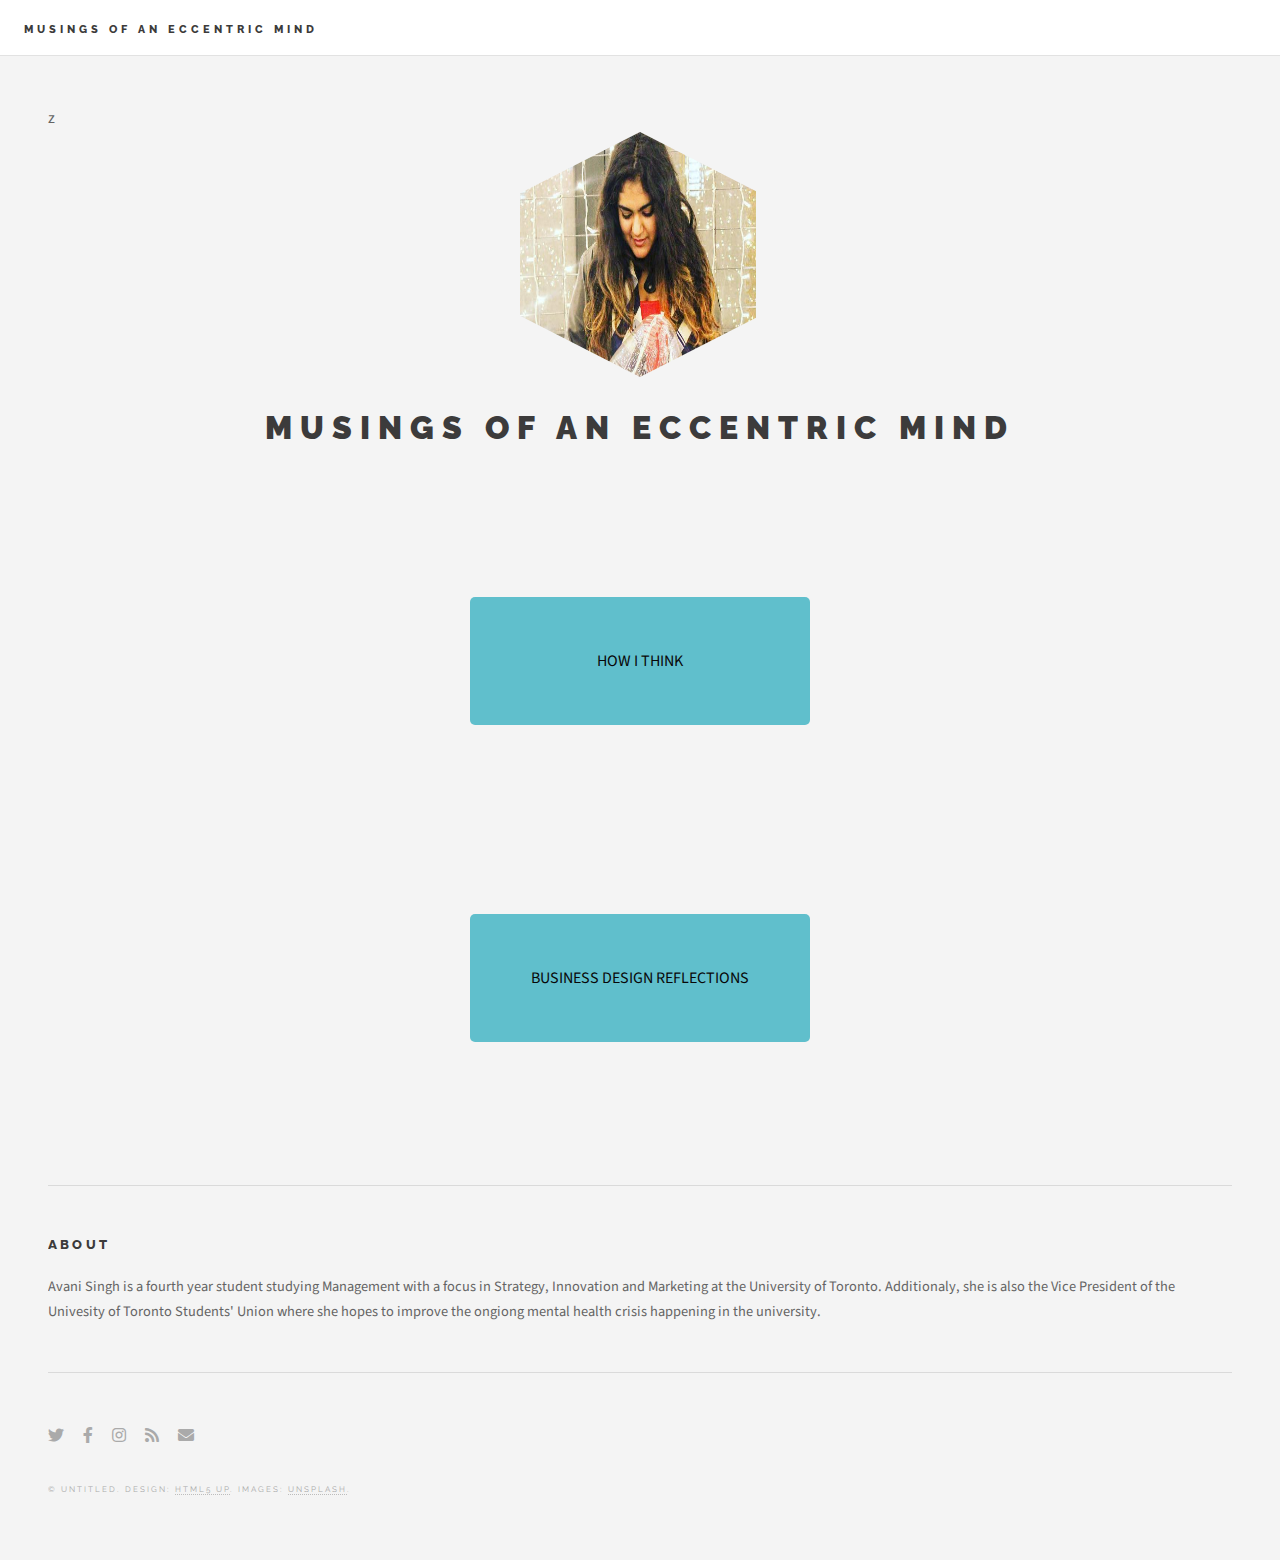
<file: index.html>
<!DOCTYPE HTML>
<!--
	Future Imperfect by HTML5 UP
	html5up.net | @ajlkn
	Free for personal and commercial use under the CCA 3.0 license (html5up.net/license)
-->
<html>
	<head>
		<title>How Do I Think - Avani Singh</title>
		<meta charset="utf-8" />
		<meta name="viewport" content="width=device-width, initial-scale=1, user-scalable=no" />
		<link rel="stylesheet" href="assets/css/main.css" />
	</head>
	<body class="is-preload">

		<!-- Wrapper -->
			<div id="wrapper">

				<!-- Header -->
					<header id="header">
						<h1><a href="index.html">Musings of an eccentric mind</a></h1>
					</header>

				<!-- Menu -->
					<section id="menu">

						<!-- Search -->
							<section>
								<form class="search" method="get" action="#">
									<input type="text" name="query" placeholder="Search" />
								</form>
							</section>

						<!-- Links -->
							<section>
								<ul class="links">
									<li>
										<a href="#">
											<h3>Lorem ipsum</h3>
											<p>Feugiat tempus veroeros dolor</p>
										</a>
									</li>
									<li>
										<a href="#">
											<h3>Dolor sit amet</h3>
											<p>Sed vitae justo condimentum</p>
										</a>
									</li>
									<li>
										<a href="#">
											<h3>Feugiat veroeros</h3>
											<p>Phasellus sed ultricies mi congue</p>
										</a>
									</li>
									<li>
										<a href="#">
											<h3>Etiam sed consequat</h3>
											<p>Porta lectus amet ultricies</p>
										</a>
									</li>
								</ul>
							</section>

						<!-- Actions -->
							<section>
								<ul class="actions stacked">
									<li><a href="#" class="button large fit">Log In</a></li>
								</ul>
							</section>

					</section>
z
				<!-- Main -->
					<div id="main">

						
						<div class="button_cont" align="center"><a class="example_a" href="./howIThink.html" target="_blank" rel="nofollow noopener">How I think</a></div>

						<div class="button_cont" align="center"><a class="example_a" href="./reflections.html" target="_blank" rel="nofollow noopener">Business Design Reflections</a></div>

					</div>

				<!-- Sidebar -->
					<section id="sidebar">

						<!-- Intro -->
							<section id="intro">
								<a href="#" class="logo"><img src="images/image1.png" alt="" width="250" height="245"/></a>
								<header>
									<h2> Musings of an eccentric mind</h2>
								</header>
							</section>

						<!-- About -->
							<section class="blurb">
								<h2>About</h2>
								<p> Avani Singh is a fourth year student studying Management with a focus in Strategy, Innovation and Marketing at the University of Toronto. Additionaly, she is also the Vice President of the Univesity of Toronto Students' Union where she hopes to improve the ongiong mental health crisis happening in the university. </p>
							</section>

						<!-- Footer -->
							<section id="footer">
								<ul class="icons">
									<li><a href="#" class="icon brands fa-twitter"><span class="label">Twitter</span></a></li>
									<li><a href="#" class="icon brands fa-facebook-f"><span class="label">Facebook</span></a></li>
									<li><a href="#" class="icon brands fa-instagram"><span class="label">Instagram</span></a></li>
									<li><a href="#" class="icon solid fa-rss"><span class="label">RSS</span></a></li>
									<li><a href="#" class="icon solid fa-envelope"><span class="label">Email</span></a></li>
								</ul>
								<p class="copyright">&copy; Untitled. Design: <a href="http://html5up.net">HTML5 UP</a>. Images: <a href="http://unsplash.com">Unsplash</a>.</p>
							</section>

					</section>

			</div>

		<!-- Scripts -->
			<script src="assets/js/jquery.min.js"></script>
			<script src="assets/js/browser.min.js"></script>
			<script src="assets/js/breakpoints.min.js"></script>
			<script src="assets/js/util.js"></script>
			<script src="assets/js/main.js"></script>

	</body>
</html>
</file>
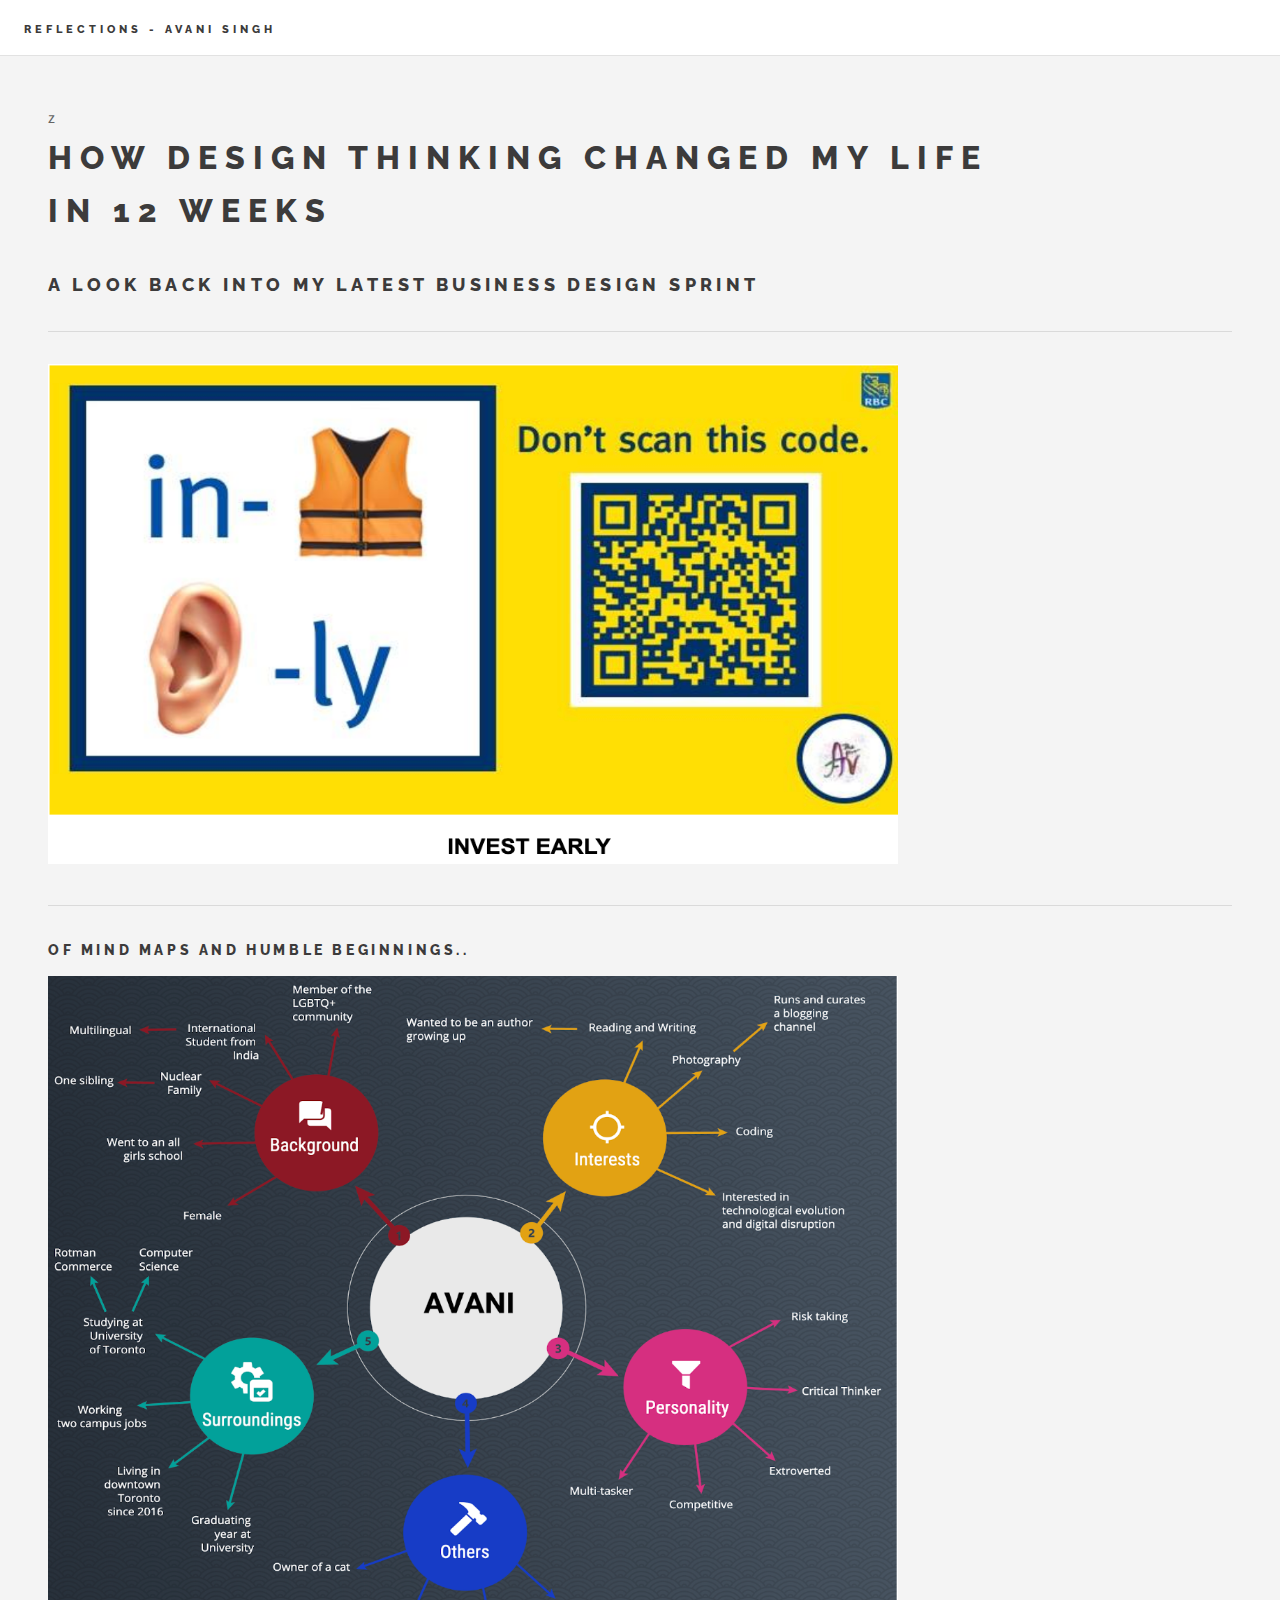
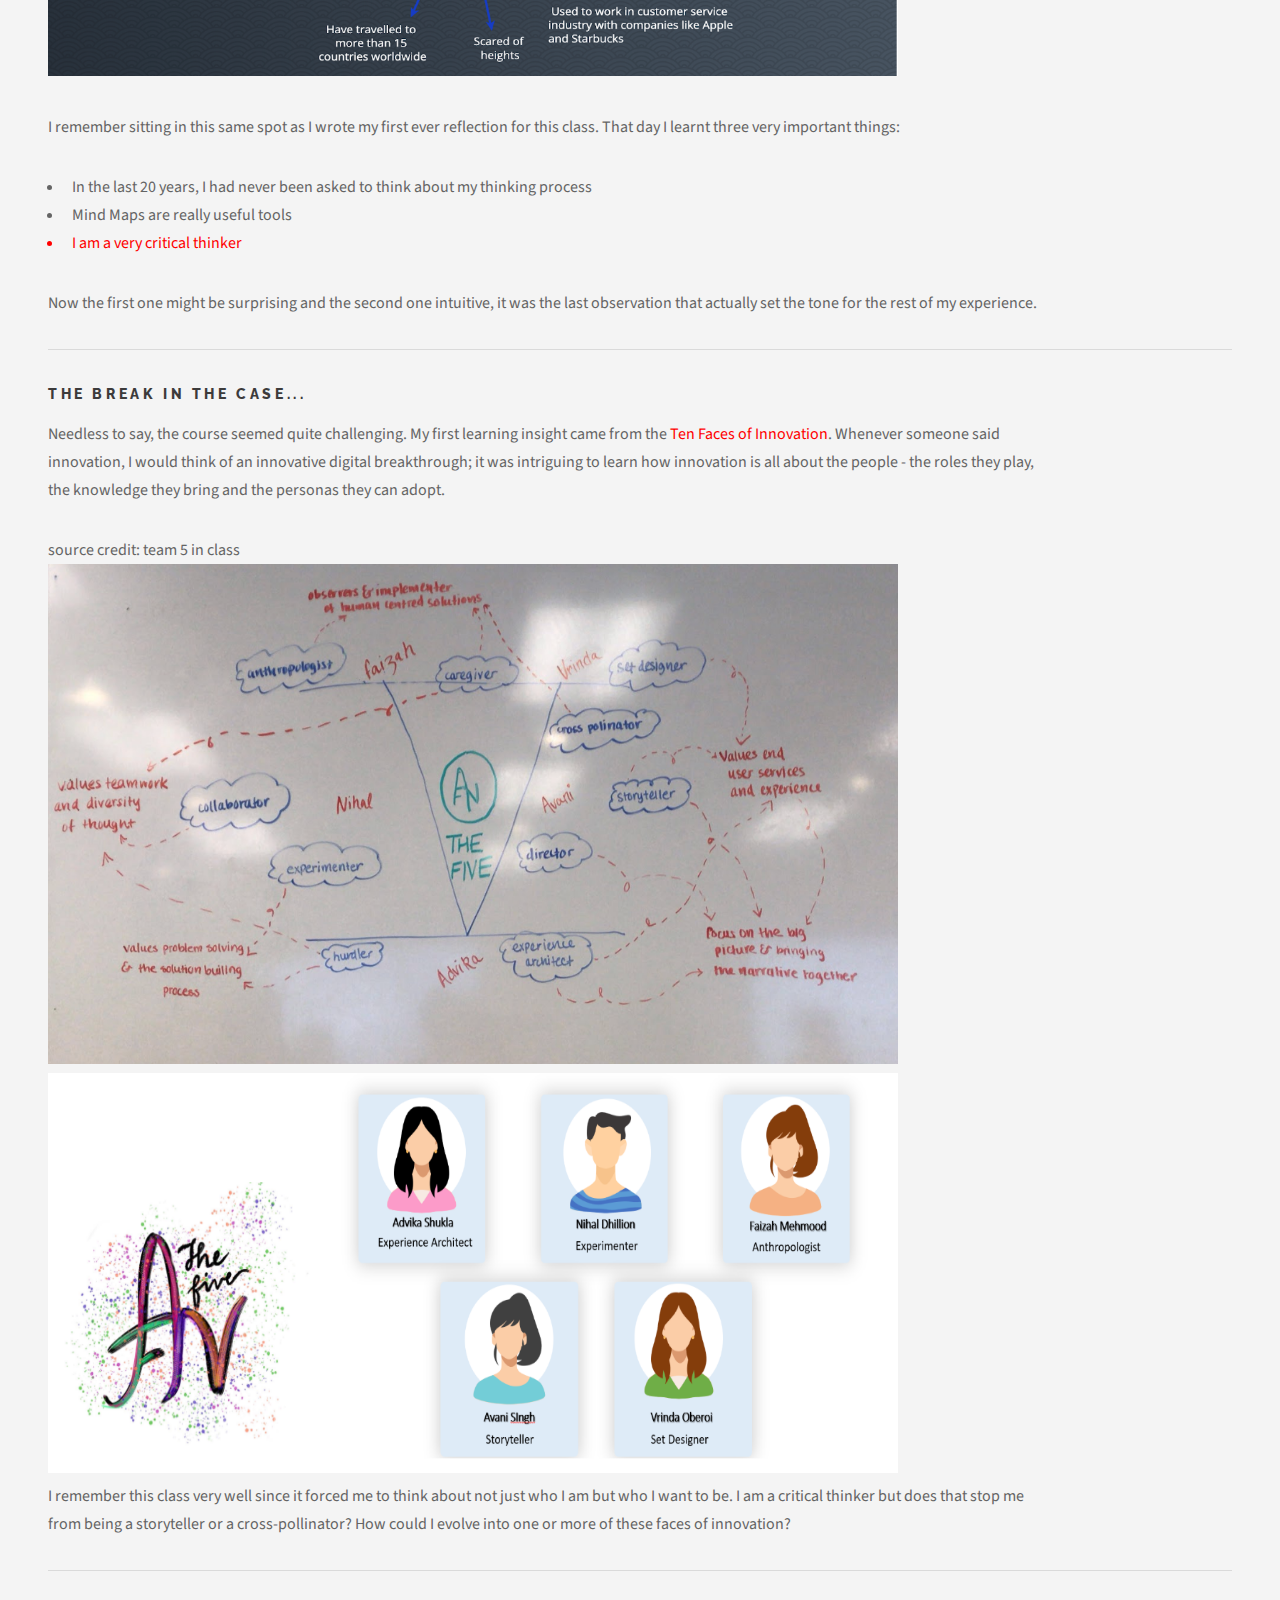
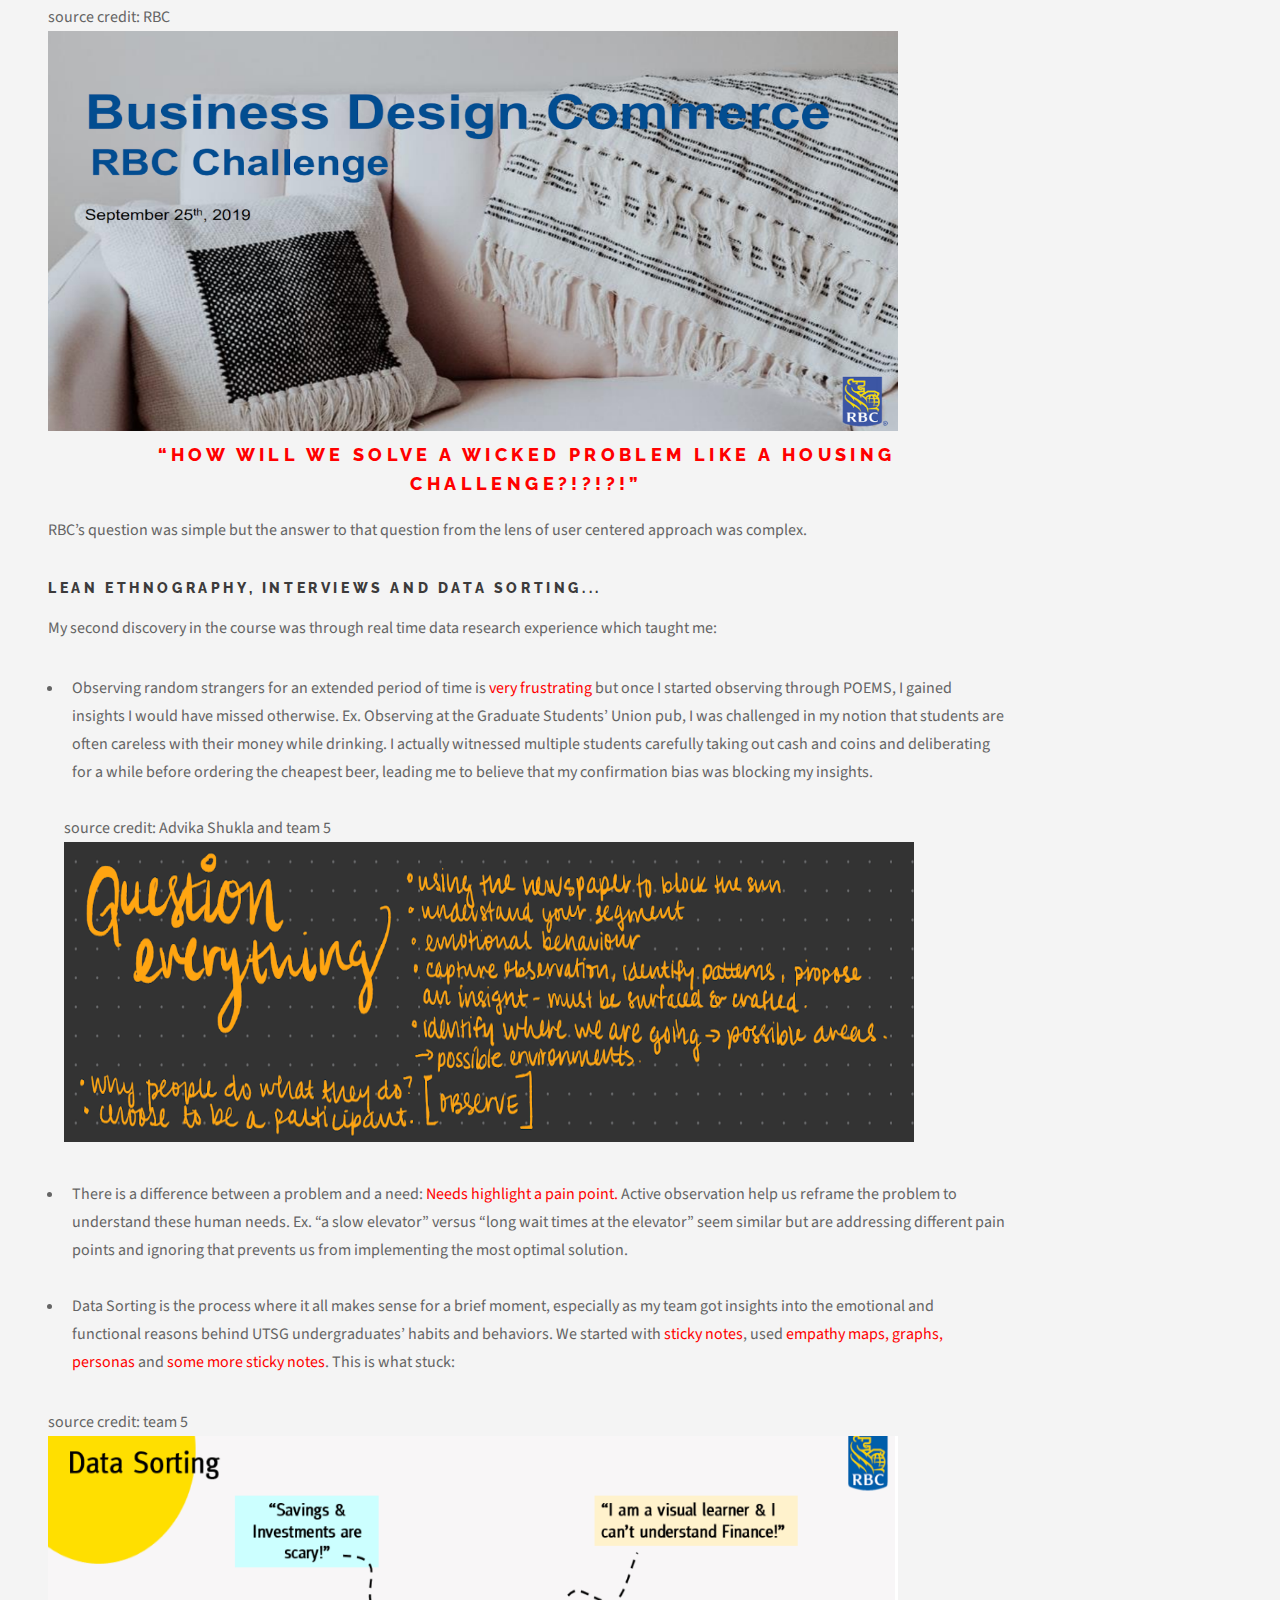
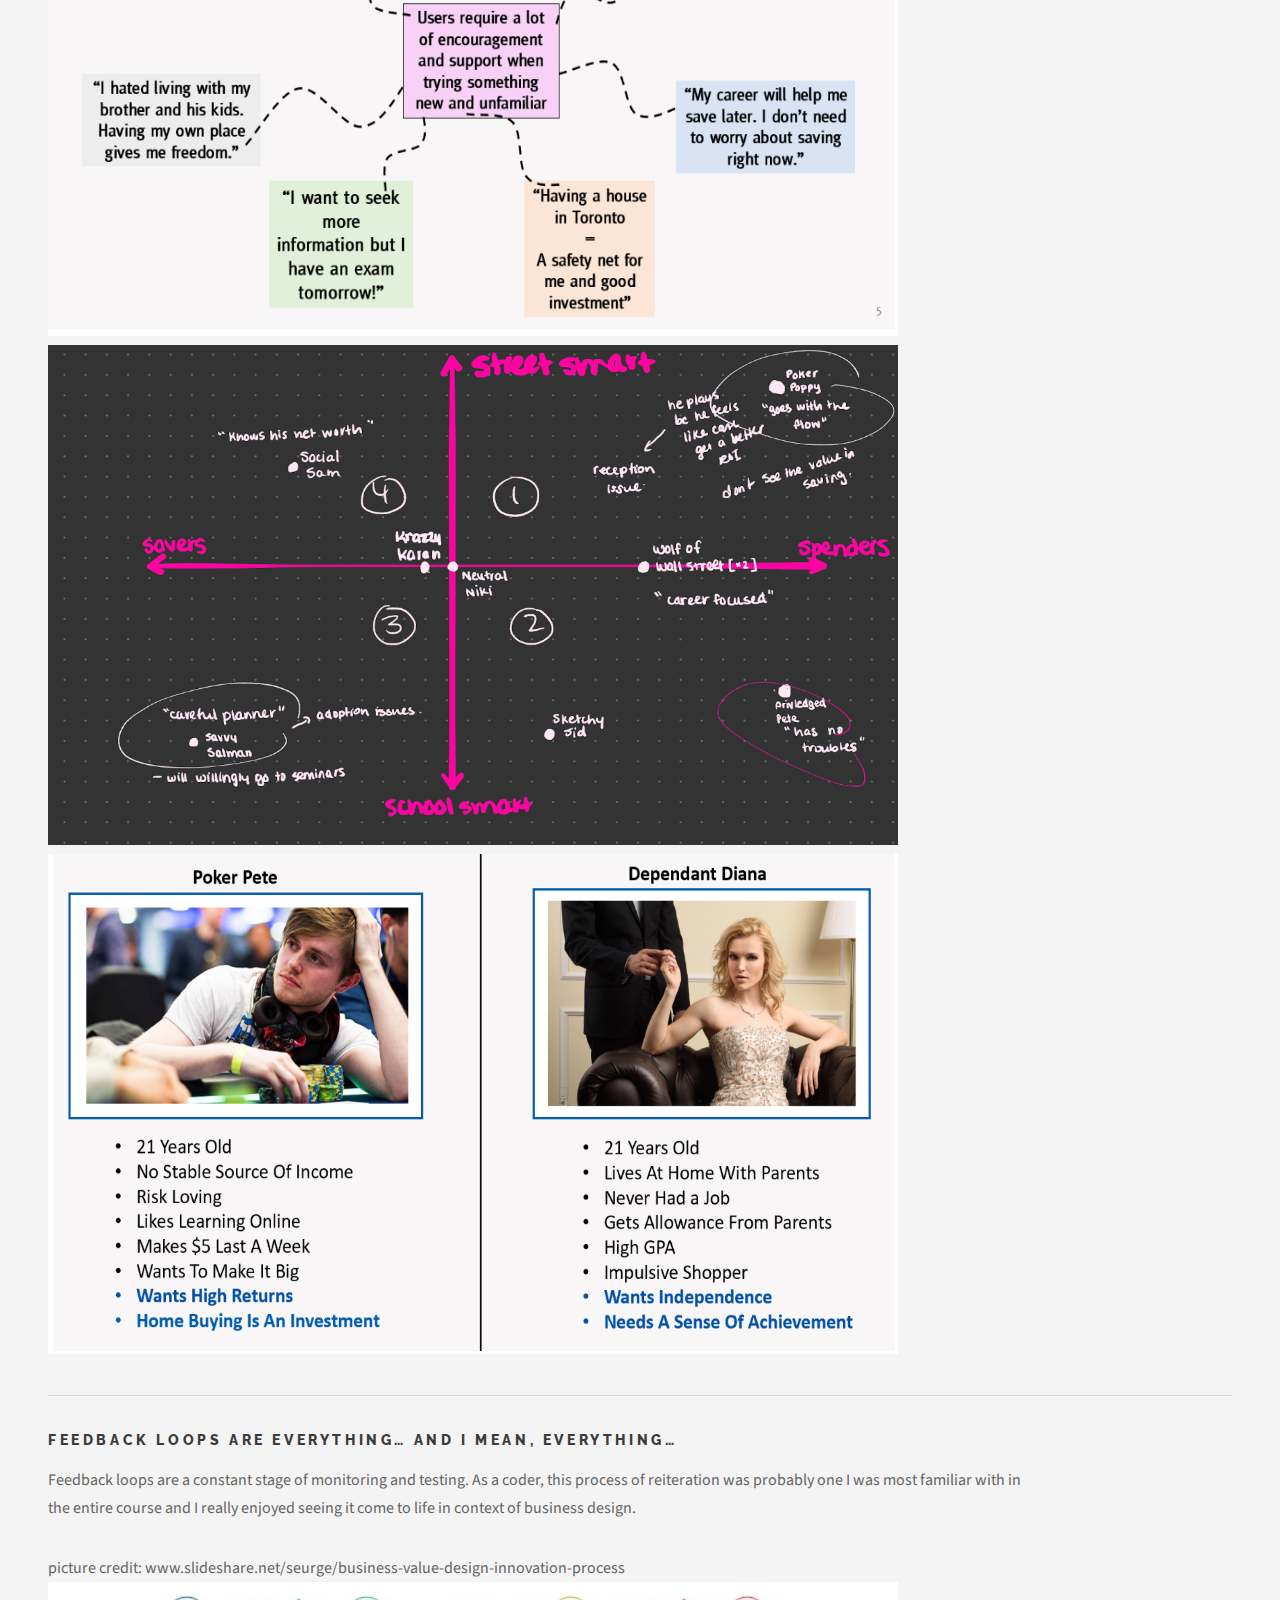
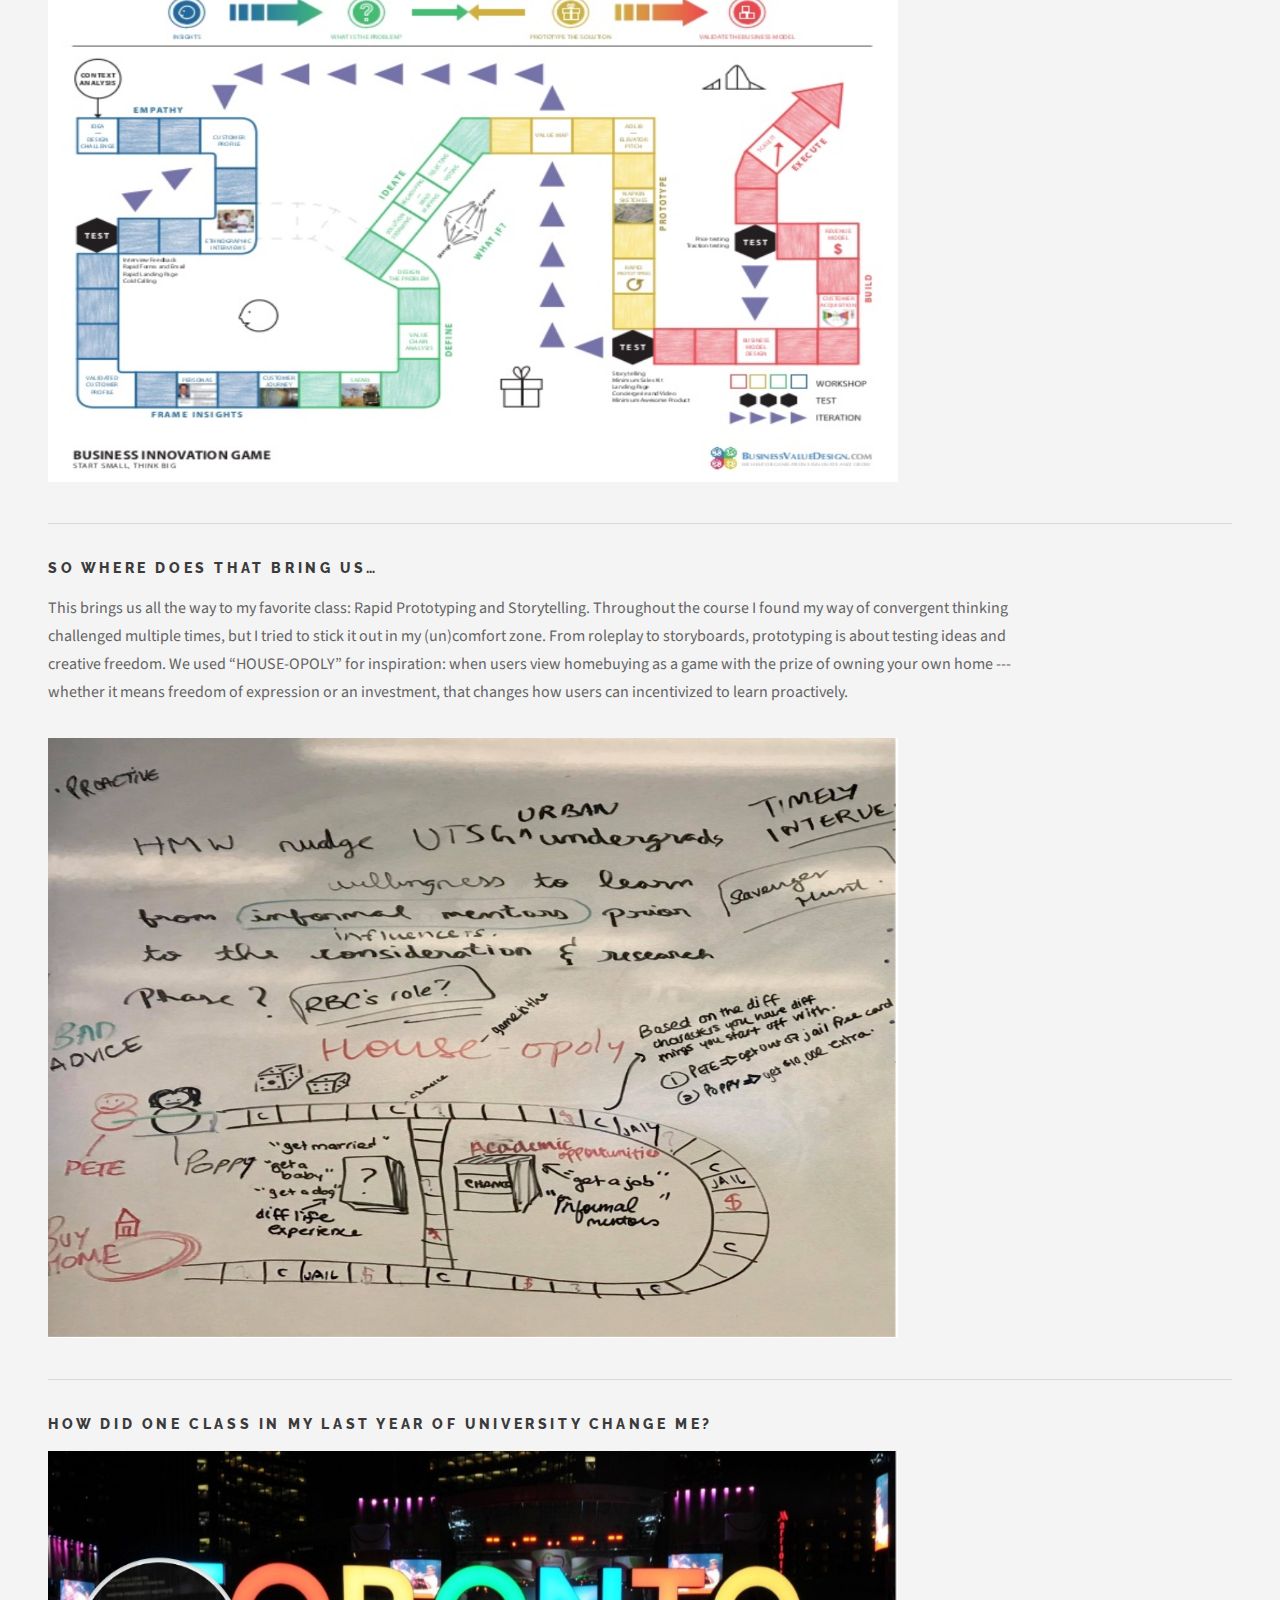
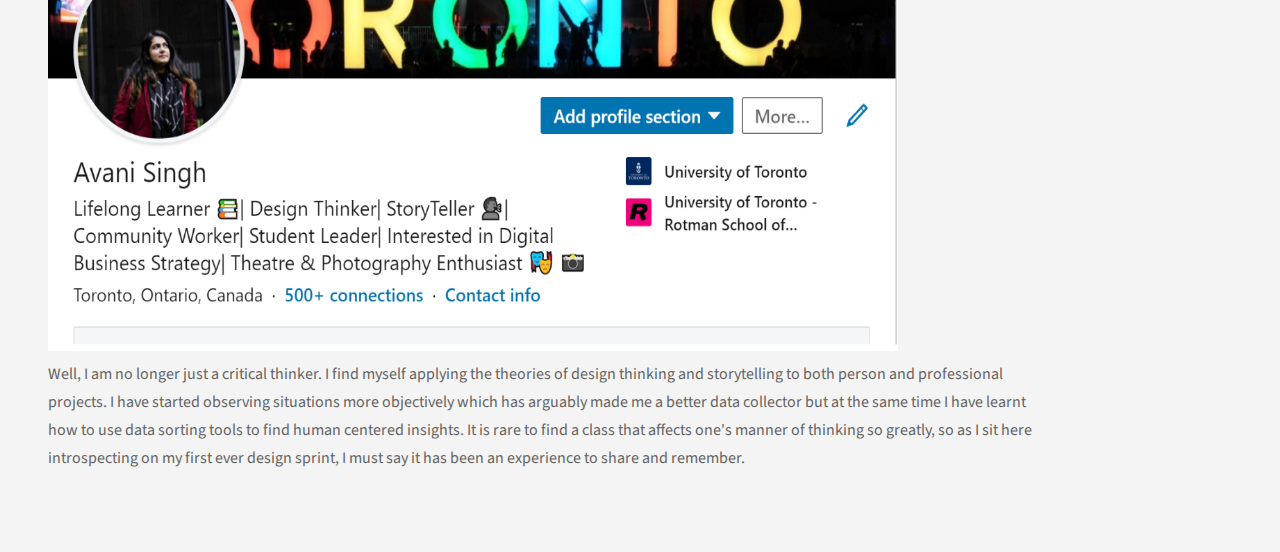
<file: reflections.html>
<!DOCTYPE HTML>
<!--
	Future Imperfect by HTML5 UP
	html5up.net | @ajlkn
	Free for personal and commercial use under the CCA 3.0 license (html5up.net/license)
-->
<html>
	<head>
		<title>How Do I Think - Avani Singh</title>
		<meta charset="utf-8" />
		<meta name="viewport" content="width=device-width, initial-scale=1, user-scalable=no" />
		<link rel="stylesheet" href="assets/css/main.css" />
	</head>
	<body class="is-preload">

		<!-- Wrapper -->
			<div id="wrapper">

				<!-- Header -->
					<header id="header">
						<h1><a href="index.html">Reflections - Avani Singh</a></h1>
					</header>

				<!-- Menu -->
					<section id="menu">

						<!-- Search -->
							<section>
								<form class="search" method="get" action="#">
									<input type="text" name="query" placeholder="Search" />
								</form>
							</section>

						<!-- Links -->
							<section>
								<ul class="links">
									<li>
										<a href="#">
											<h3>Lorem ipsum</h3>
											<p>Feugiat tempus veroeros dolor</p>
										</a>
									</li>
									<li>
										<a href="#">
											<h3>Dolor sit amet</h3>
											<p>Sed vitae justo condimentum</p>
										</a>
									</li>
									<li>
										<a href="#">
											<h3>Feugiat veroeros</h3>
											<p>Phasellus sed ultricies mi congue</p>
										</a>
									</li>
									<li>
										<a href="#">
											<h3>Etiam sed consequat</h3>
											<p>Porta lectus amet ultricies</p>
										</a>
									</li>
								</ul>
							</section>

						<!-- Actions -->
							<section>
								<ul class="actions stacked">
									<li><a href="#" class="button large fit">Log In</a></li>
								</ul>
							</section>

					</section>
z
				<!-- Main -->
					<div id="main">

						<!-- Post -->
							<article class="thinking">
                                <h1 style="margin-right: 6cm;"> How design thinking changed my life in 12 weeks</h1>
                                <h2> A look back into my latest business design sprint </h2>
                                <hr> 
                                <img src="./images/qr code.png" width="850" height="500">
                                <hr>
                                <h3> Of mind maps and humble beginnings..</h3>
                                <img src="./images/reflection_before.png" width="850" height="700">
								<p style="margin-top: 0.75cm;"> I remember sitting in this same spot as I wrote my first ever reflection for this class. That day I learnt three very important things: </p>
								<ul>
                                    <li>In the last 20 years, I had never been asked to think about my thinking process</li>
                                    <li> Mind Maps are really useful tools </li>
                                    <li style="color: red">I am a very critical thinker </li>
                                </ul>
								<p>Now the first one might be surprising and the second one intuitive, it was the last observation that actually set the tone for the rest of my experience.</p>
								<hr>
								<h3>The break in the case...</h3>
								
								<p> Needless to say, the course seemed quite challenging. My first learning insight came from the <span style="color: red;"> Ten Faces of Innovation</span>. Whenever someone said innovation, I would think of an innovative digital breakthrough; it was intriguing to learn how innovation is all about the people - the roles they play, the knowledge they bring and the personas they can adopt.</p>
                                <p style="margin-bottom: 0;"> source credit: team 5 in class</p>
                                <img src="./images/annoying_avani.png" width="850" height="500">
                                <img src="./images/the five.png" width="850" height="400">
                                <p> I remember this class very well since it forced me to think about not just who I am but who I want to be. I am a critical thinker but does that stop me from being a storyteller or a cross-pollinator? How could I evolve into one or more of these faces of innovation?</p>
                                <hr> 
                                <p style="margin-bottom: 0;"> source credit: RBC</p>
                                <img src="./images/rbc.png" width="850" height="400">
                                <h2 align=center style="color: red; margin-right: 6cm;">“How will we solve a wicked problem like a housing challenge?!?!?!”</h2>
                                <p>RBC’s question was simple but the answer to that question from the lens of user centered approach was complex.</p>
                                <h3> Lean Ethnography, Interviews and Data Sorting... </h3>
                                <p style="margin-right: 6cm;"> My second discovery in the course was through real time data research experience which taught me: </p>
                                <ul style="margin-right: 6cm;">
                                    <li style="margin-bottom: 0.75cm;"> Observing random strangers for an extended period of time is <span style="color: red;">very frustrating</span> but once I started observing through POEMS, I gained insights I would have missed otherwise. Ex. Observing at the Graduate Students’ Union pub, I was challenged in my notion that students are often careless with their money while drinking. I actually witnessed multiple students carefully taking out cash and coins and deliberating for a while before ordering the cheapest beer, leading me to believe that my confirmation bias was blocking my insights. </li>
                                    <p style="margin-bottom: 0;"> source credit: Advika Shukla and team 5</p>
                                    <img src="./images/question.png" alt="source credit: Advika Shukla and Team 5" width="850" height="300">
                                    <li style="margin-top: 0.75cm;"> There is a difference between a problem and a need: <span style="color: red;">Needs highlight a pain point. </span>  Active observation help us reframe the problem to understand these human needs. Ex. “a slow elevator” versus “long wait times at the elevator” seem similar but are addressing different pain points and ignoring that prevents us from implementing the most optimal solution. </li>
                                    <li style="margin-top: 0.75cm;"> Data Sorting is the process where it all makes sense for a brief moment, especially as my team got insights into the emotional and functional reasons behind UTSG undergraduates’ habits and behaviors. We started with <span style="color: red;">sticky notes</span>, used <span style="color: red;"> empathy maps, graphs, personas</span> and <span style="color: red;"> some more sticky notes</span>. This is what stuck:</li>
                                </ul>
                                <p style="margin-bottom: 0; margin-top: 0.5cm;"> source credit: team 5</p>
                                <img src="./images/data_sorting.png" width="850" height="500">
                                <img src="./images/grid.png" width="850" height="500">
                                <img src="./images/poker.png" width="850" height="500">
                                <hr> 
                                <h3> Feedback loops are everything… and I mean, everything… </h3>
                                <p> Feedback loops are a constant stage of monitoring and testing. As a coder, this process of reiteration was probably one I was most familiar with in the entire course and I really enjoyed seeing it come to life in context of business design.</p>
                                
                                <p style="margin-bottom: 0;"> picture credit: www.slideshare.net/seurge/business-value-design-innovation-process</p>
                                <img src="./images/maze.png" width="850" height="500">
                                <hr>
                                <h3> So where does that bring us…</h3> 
                                <p> This brings us all the way to my favorite class: Rapid Prototyping and Storytelling. Throughout the course I found my way of convergent thinking challenged multiple times, but I tried to stick it out in my (un)comfort zone. From roleplay to storyboards, prototyping is about testing ideas and creative freedom. We used “HOUSE-OPOLY” for inspiration: when users view homebuying as a game with the prize of owning your own home --- whether it means freedom of expression or an investment, that changes how users can incentivized to learn proactively.</p>
                                <img src="./images/hand.png" width="850" height="600">
                                <hr>
                                <h3> How did one class in my last year of university change me?</h3>
                                <img src="./images/linkedIn.png" width="850" height="500">
                                <p> Well, I am no longer just a critical thinker. I find myself applying the theories of design thinking and storytelling to both person and professional projects. I have started observing situations more objectively which has arguably made me a better data collector but at the same time I have learnt how to use data sorting tools to find human centered insights. It is rare to find a class that affects one's manner of thinking so greatly, so as I sit here introspecting on my first ever design sprint, I must say it has been an experience to share and remember.</p>

							</article>

						

					</div>

				<!-- Sidebar -->
					
			</div>

		<!-- Scripts -->
			<script src="assets/js/jquery.min.js"></script>
			<script src="assets/js/browser.min.js"></script>
			<script src="assets/js/breakpoints.min.js"></script>
			<script src="assets/js/util.js"></script>
			<script src="assets/js/main.js"></script>

	</body>
</html>
</file>
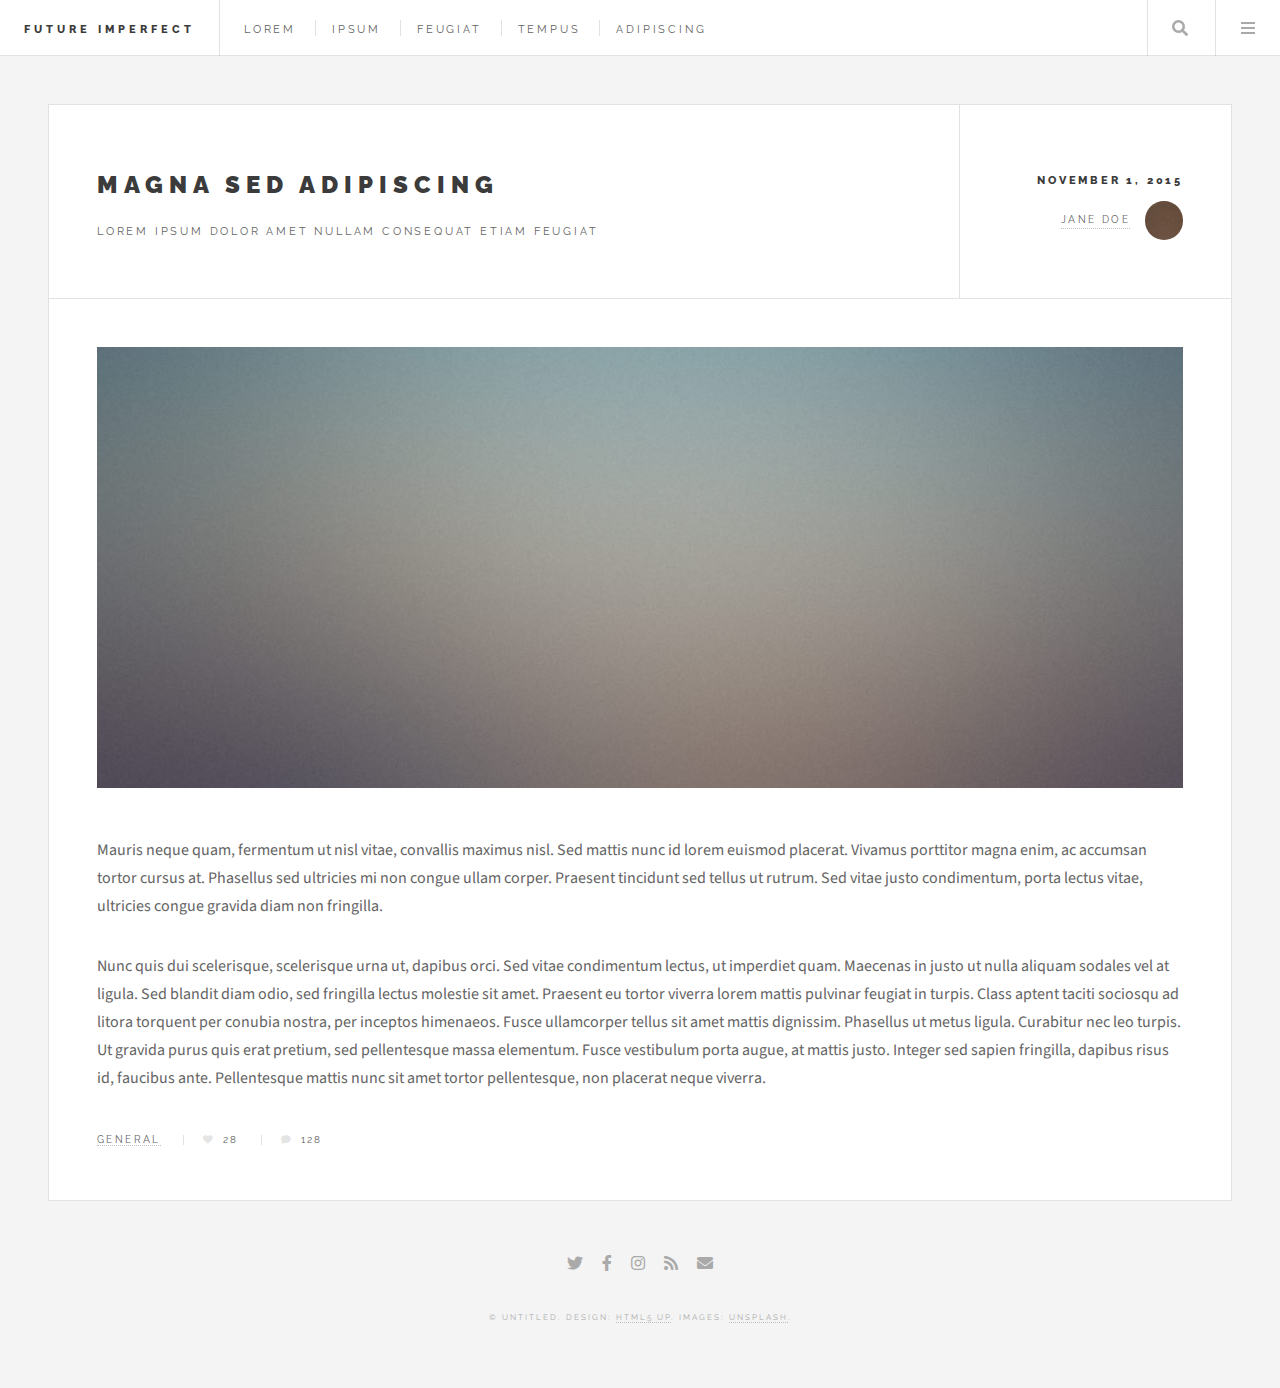
<file: single.html>
<!DOCTYPE HTML>
<!--
	Future Imperfect by HTML5 UP
	html5up.net | @ajlkn
	Free for personal and commercial use under the CCA 3.0 license (html5up.net/license)
-->
<html>
	<head>
		<title>Single - Future Imperfect by HTML5 UP</title>
		<meta charset="utf-8" />
		<meta name="viewport" content="width=device-width, initial-scale=1, user-scalable=no" />
		<link rel="stylesheet" href="assets/css/main.css" />
	</head>
	<body class="single is-preload">

		<!-- Wrapper -->
			<div id="wrapper">

				<!-- Header -->
					<header id="header">
						<h1><a href="index.html">Future Imperfect</a></h1>
						<nav class="links">
							<ul>
								<li><a href="#">Lorem</a></li>
								<li><a href="#">Ipsum</a></li>
								<li><a href="#">Feugiat</a></li>
								<li><a href="#">Tempus</a></li>
								<li><a href="#">Adipiscing</a></li>
							</ul>
						</nav>
						<nav class="main">
							<ul>
								<li class="search">
									<a class="fa-search" href="#search">Search</a>
									<form id="search" method="get" action="#">
										<input type="text" name="query" placeholder="Search" />
									</form>
								</li>
								<li class="menu">
									<a class="fa-bars" href="#menu">Menu</a>
								</li>
							</ul>
						</nav>
					</header>

				<!-- Menu -->
					<section id="menu">

						<!-- Search -->
							<section>
								<form class="search" method="get" action="#">
									<input type="text" name="query" placeholder="Search" />
								</form>
							</section>

						<!-- Links -->
							<section>
								<ul class="links">
									<li>
										<a href="#">
											<h3>Lorem ipsum</h3>
											<p>Feugiat tempus veroeros dolor</p>
										</a>
									</li>
									<li>
										<a href="#">
											<h3>Dolor sit amet</h3>
											<p>Sed vitae justo condimentum</p>
										</a>
									</li>
									<li>
										<a href="#">
											<h3>Feugiat veroeros</h3>
											<p>Phasellus sed ultricies mi congue</p>
										</a>
									</li>
									<li>
										<a href="#">
											<h3>Etiam sed consequat</h3>
											<p>Porta lectus amet ultricies</p>
										</a>
									</li>
								</ul>
							</section>

						<!-- Actions -->
							<section>
								<ul class="actions stacked">
									<li><a href="#" class="button large fit">Log In</a></li>
								</ul>
							</section>

					</section>

				<!-- Main -->
					<div id="main">

						<!-- Post -->
							<article class="post">
								<header>
									<div class="title">
										<h2><a href="#">Magna sed adipiscing</a></h2>
										<p>Lorem ipsum dolor amet nullam consequat etiam feugiat</p>
									</div>
									<div class="meta">
										<time class="published" datetime="2015-11-01">November 1, 2015</time>
										<a href="#" class="author"><span class="name">Jane Doe</span><img src="images/avatar.jpg" alt="" /></a>
									</div>
								</header>
								<span class="image featured"><img src="images/pic01.jpg" alt="" /></span>
								<p>Mauris neque quam, fermentum ut nisl vitae, convallis maximus nisl. Sed mattis nunc id lorem euismod placerat. Vivamus porttitor magna enim, ac accumsan tortor cursus at. Phasellus sed ultricies mi non congue ullam corper. Praesent tincidunt sed tellus ut rutrum. Sed vitae justo condimentum, porta lectus vitae, ultricies congue gravida diam non fringilla.</p>
								<p>Nunc quis dui scelerisque, scelerisque urna ut, dapibus orci. Sed vitae condimentum lectus, ut imperdiet quam. Maecenas in justo ut nulla aliquam sodales vel at ligula. Sed blandit diam odio, sed fringilla lectus molestie sit amet. Praesent eu tortor viverra lorem mattis pulvinar feugiat in turpis. Class aptent taciti sociosqu ad litora torquent per conubia nostra, per inceptos himenaeos. Fusce ullamcorper tellus sit amet mattis dignissim. Phasellus ut metus ligula. Curabitur nec leo turpis. Ut gravida purus quis erat pretium, sed pellentesque massa elementum. Fusce vestibulum porta augue, at mattis justo. Integer sed sapien fringilla, dapibus risus id, faucibus ante. Pellentesque mattis nunc sit amet tortor pellentesque, non placerat neque viverra. </p>
								<footer>
									<ul class="stats">
										<li><a href="#">General</a></li>
										<li><a href="#" class="icon solid fa-heart">28</a></li>
										<li><a href="#" class="icon solid fa-comment">128</a></li>
									</ul>
								</footer>
							</article>

					</div>

				<!-- Footer -->
					<section id="footer">
						<ul class="icons">
							<li><a href="#" class="icon brands fa-twitter"><span class="label">Twitter</span></a></li>
							<li><a href="#" class="icon brands fa-facebook-f"><span class="label">Facebook</span></a></li>
							<li><a href="#" class="icon brands fa-instagram"><span class="label">Instagram</span></a></li>
							<li><a href="#" class="icon solid fa-rss"><span class="label">RSS</span></a></li>
							<li><a href="#" class="icon solid fa-envelope"><span class="label">Email</span></a></li>
						</ul>
						<p class="copyright">&copy; Untitled. Design: <a href="http://html5up.net">HTML5 UP</a>. Images: <a href="http://unsplash.com">Unsplash</a>.</p>
					</section>

			</div>

		<!-- Scripts -->
			<script src="assets/js/jquery.min.js"></script>
			<script src="assets/js/browser.min.js"></script>
			<script src="assets/js/breakpoints.min.js"></script>
			<script src="assets/js/util.js"></script>
			<script src="assets/js/main.js"></script>

	</body>
</html>
</file>
<file: assets/css/main.css>
@import url(fontawesome-all.min.css);
@import url("https://fonts.googleapis.com/css?family=Source+Sans+Pro:400,700|Raleway:400,800,900");

/*
	Future Imperfect by HTML5 UP
	html5up.net | @ajlkn
	Free for personal and commercial use under the CCA 3.0 license (html5up.net/license)
*/

html, body, div, span, applet, object,
iframe, h1, h2, h3, h4, h5, h6, p, blockquote,
pre, a, abbr, acronym, address, big, cite,
code, del, dfn, em, img, ins, kbd, q, s, samp,
small, strike, strong, sub, sup, tt, var, b,
u, i, center, dl, dt, dd, ol, ul, li, fieldset,
form, label, legend, table, caption, tbody,
tfoot, thead, tr, th, td, article, aside,
canvas, details, embed, figure, figcaption,
footer, header, hgroup, menu, nav, output, ruby,
section, summary, time, mark, audio, video {
	margin: 0;
	padding: 0;
	border: 0;
	font-size: 100%;
	font: inherit;
	vertical-align: baseline;}

article, aside, details, figcaption, figure,
footer, header, hgroup, menu, nav, section {
	display: block;}

body {
	line-height: 1;
}

.example_a {
	color: rgb(8, 8, 8) !important;
	text-transform: uppercase;
	text-decoration: none;
	background: rgb(96, 191, 204);
	padding: 50px;
	border-radius: 5px;
	display: inline-block;
	border: 50px;
	margin: 2.5cm;
	width: 9cm;
	transition: all 0.4s ease 0s;
}

.example_a:hover {
	background: #434343;
	letter-spacing: 1px;
	-webkit-box-shadow: 0px 5px 40px -10px rgba(0,0,0,0.57);
	-moz-box-shadow: 0px 5px 40px -10px rgba(0,0,0,0.57);
	box-shadow: 5px 40px -10px rgba(0,0,0,0.57);
	transition: all 0.4s ease 0s;
}

ol, ul {
	list-style: none;
}

/* thinking */

.thinking h1 {
	font-size: 2em;
}

.thinking p {
	margin-right: 5cm;
}

blockquote, q {
	quotes: none;
}

	blockquote:before, blockquote:after, q:before, q:after {
		content: '';
		content: none;
	}

table {
	border-collapse: collapse;
	border-spacing: 0;
}

body {
	-webkit-text-size-adjust: none;
}

mark {
	background-color: transparent;
	color: inherit;
}

input::-moz-focus-inner {
	border: 0;
	padding: 0;
}

input, select, textarea {
	-moz-appearance: none;
	-webkit-appearance: none;
	-ms-appearance: none;
	appearance: none;
}

/* Basic */

	@-ms-viewport {
		width: device-width;
	}

	body {
		-ms-overflow-style: scrollbar;
	}

	@media screen and (max-width: 480px) {

		html, body {
			min-width: 320px;
		}

	}

	html {
		box-sizing: border-box;
	}

	*, *:before, *:after {
		box-sizing: inherit;
	}

	body {
		background: #f4f4f4;
	}

		body.is-preload *, body.is-preload *:before, body.is-preload *:after {
			-moz-animation: none !important;
			-webkit-animation: none !important;
			-ms-animation: none !important;
			animation: none !important;
			-moz-transition: none !important;
			-webkit-transition: none !important;
			-ms-transition: none !important;
			transition: none !important;
		}

/* Type */

	body, input, select, textarea {
		color: #646464;
		font-family: "Source Sans Pro", Helvetica, sans-serif;
		font-size: 14pt;
		font-weight: 400;
		line-height: 1.75;
	}

		@media screen and (max-width: 1680px) {

			body, input, select, textarea {
				font-size: 12pt;
			}

		}

		@media screen and (max-width: 1280px) {

			body, input, select, textarea {
				font-size: 12pt;
			}

		}

		@media screen and (max-width: 980px) {

			body, input, select, textarea {
				font-size: 12pt;
			}

		}

		@media screen and (max-width: 736px) {

			body, input, select, textarea {
				font-size: 12pt;
			}

		}

		@media screen and (max-width: 480px) {

			body, input, select, textarea {
				font-size: 12pt;
			}

		}

	a {
		-moz-transition: color 0.2s ease, border-bottom-color 0.2s ease;
		-webkit-transition: color 0.2s ease, border-bottom-color 0.2s ease;
		-ms-transition: color 0.2s ease, border-bottom-color 0.2s ease;
		transition: color 0.2s ease, border-bottom-color 0.2s ease;
		border-bottom: dotted 1px rgba(160, 160, 160, 0.65);
		color: inherit;
		text-decoration: none;
	}

		a:before {
			-moz-transition: color 0.2s ease;
			-webkit-transition: color 0.2s ease;
			-ms-transition: color 0.2s ease;
			transition: color 0.2s ease;
		}

		a:hover {
			border-bottom-color: transparent;
			color: #2ebaae !important;
		}

			a:hover:before {
				color: #2ebaae !important;
			}

	strong, b {
		color: #3c3b3b;
		font-weight: 700;
	}

	em, i {
		font-style: italic;
	}

	p {
		margin: 0 0 2em 0;
	}

	h1, h2, h3, h4, h5, h6 {
		color: #3c3b3b;
		font-family: "Raleway", Helvetica, sans-serif;
		font-weight: 800;
		letter-spacing: 0.25em;
		line-height: 1.65;
		margin: 0 0 1em 0;
		text-transform: uppercase;
	}

		h1 a, h2 a, h3 a, h4 a, h5 a, h6 a {
			color: inherit;
			border-bottom: 0;
		}

	h2 {
		font-size: 1.1em;
	}

	h3 {
		font-size: 0.9em;
	}

	h4 {
		font-size: 0.7em;
	}

	h5 {
		font-size: 0.7em;
	}

	h6 {
		font-size: 0.7em;
	}

	sub {
		font-size: 0.8em;
		position: relative;
		top: 0.5em;
	}

	sup {
		font-size: 0.8em;
		position: relative;
		top: -0.5em;
	}

	blockquote {
		border-left: solid 4px rgba(160, 160, 160, 0.3);
		font-style: italic;
		margin: 0 0 2em 0;
		padding: 0.5em 0 0.5em 2em;
	}

	code {
		background: rgba(160, 160, 160, 0.075);
		border: solid 1px rgba(160, 160, 160, 0.3);
		font-family: "Courier New", monospace;
		font-size: 0.9em;
		margin: 0 0.25em;
		padding: 0.25em 0.65em;
	}

	pre {
		-webkit-overflow-scrolling: touch;
		font-family: "Courier New", monospace;
		font-size: 0.9em;
		margin: 0 0 2em 0;
	}

		pre code {
			display: block;
			line-height: 1.75em;
			padding: 1em 1.5em;
			overflow-x: auto;
		}

	hr {
		border: 0;
		border-bottom: solid 1px rgba(160, 160, 160, 0.3);
		margin: 2em 0;
	}

		hr.major {
			margin: 3em 0;
		}

	.align-left {
		text-align: left;
	}

	.align-center {
		text-align: center;
	}

	.align-right {
		text-align: right;
	}

/* Row */

	.row {
		display: flex;
		flex-wrap: wrap;
		box-sizing: border-box;
		align-items: stretch;
	}

		.row > * {
			box-sizing: border-box;
		}

		.row.gtr-uniform > * > :last-child {
			margin-bottom: 0;
		}

		.row.aln-left {
			justify-content: flex-start;
		}

		.row.aln-center {
			justify-content: center;
		}

		.row.aln-right {
			justify-content: flex-end;
		}

		.row.aln-top {
			align-items: flex-start;
		}

		.row.aln-middle {
			align-items: center;
		}

		.row.aln-bottom {
			align-items: flex-end;
		}

		.row > .imp {
			order: -1;
		}

		.row > .col-1 {
			width: 8.33333%;
		}

		.row > .off-1 {
			margin-left: 8.33333%;
		}

		.row > .col-2 {
			width: 16.66667%;
		}

		.row > .off-2 {
			margin-left: 16.66667%;
		}

		.row > .col-3 {
			width: 25%;
		}

		.row > .off-3 {
			margin-left: 25%;
		}

		.row > .col-4 {
			width: 33.33333%;
		}

		.row > .off-4 {
			margin-left: 33.33333%;
		}

		.row > .col-5 {
			width: 41.66667%;
		}

		.row > .off-5 {
			margin-left: 41.66667%;
		}

		.row > .col-6 {
			width: 50%;
		}

		.row > .off-6 {
			margin-left: 50%;
		}

		.row > .col-7 {
			width: 58.33333%;
		}

		.row > .off-7 {
			margin-left: 58.33333%;
		}

		.row > .col-8 {
			width: 66.66667%;
		}

		.row > .off-8 {
			margin-left: 66.66667%;
		}

		.row > .col-9 {
			width: 75%;
		}

		.row > .off-9 {
			margin-left: 75%;
		}

		.row > .col-10 {
			width: 83.33333%;
		}

		.row > .off-10 {
			margin-left: 83.33333%;
		}

		.row > .col-11 {
			width: 91.66667%;
		}

		.row > .off-11 {
			margin-left: 91.66667%;
		}

		.row > .col-12 {
			width: 100%;
		}

		.row > .off-12 {
			margin-left: 100%;
		}

		.row.gtr-0 {
			margin-top: 0;
			margin-left: 0em;
		}

			.row.gtr-0 > * {
				padding: 0 0 0 0em;
			}

			.row.gtr-0.gtr-uniform {
				margin-top: 0em;
			}

				.row.gtr-0.gtr-uniform > * {
					padding-top: 0em;
				}

		.row.gtr-25 {
			margin-top: 0;
			margin-left: -0.25em;
		}

			.row.gtr-25 > * {
				padding: 0 0 0 0.25em;
			}

			.row.gtr-25.gtr-uniform {
				margin-top: -0.25em;
			}

				.row.gtr-25.gtr-uniform > * {
					padding-top: 0.25em;
				}

		.row.gtr-50 {
			margin-top: 0;
			margin-left: -0.5em;
		}

			.row.gtr-50 > * {
				padding: 0 0 0 0.5em;
			}

			.row.gtr-50.gtr-uniform {
				margin-top: -0.5em;
			}

				.row.gtr-50.gtr-uniform > * {
					padding-top: 0.5em;
				}

		.row {
			margin-top: 0;
			margin-left: -1em;
		}

			.row > * {
				padding: 0 0 0 1em;
			}

			.row.gtr-uniform {
				margin-top: -1em;
			}

				.row.gtr-uniform > * {
					padding-top: 1em;
				}

		.row.gtr-150 {
			margin-top: 0;
			margin-left: -1.5em;
		}

			.row.gtr-150 > * {
				padding: 0 0 0 1.5em;
			}

			.row.gtr-150.gtr-uniform {
				margin-top: -1.5em;
			}

				.row.gtr-150.gtr-uniform > * {
					padding-top: 1.5em;
				}

		.row.gtr-200 {
			margin-top: 0;
			margin-left: -2em;
		}

			.row.gtr-200 > * {
				padding: 0 0 0 2em;
			}

			.row.gtr-200.gtr-uniform {
				margin-top: -2em;
			}

				.row.gtr-200.gtr-uniform > * {
					padding-top: 2em;
				}

		@media screen and (max-width: 1680px) {

			.row {
				display: flex;
				flex-wrap: wrap;
				box-sizing: border-box;
				align-items: stretch;
			}

				.row > * {
					box-sizing: border-box;
				}

				.row.gtr-uniform > * > :last-child {
					margin-bottom: 0;
				}

				.row.aln-left {
					justify-content: flex-start;
				}

				.row.aln-center {
					justify-content: center;
				}

				.row.aln-right {
					justify-content: flex-end;
				}

				.row.aln-top {
					align-items: flex-start;
				}

				.row.aln-middle {
					align-items: center;
				}

				.row.aln-bottom {
					align-items: flex-end;
				}

				.row > .imp-xlarge {
					order: -1;
				}

				.row > .col-1-xlarge {
					width: 8.33333%;
				}

				.row > .off-1-xlarge {
					margin-left: 8.33333%;
				}

				.row > .col-2-xlarge {
					width: 16.66667%;
				}

				.row > .off-2-xlarge {
					margin-left: 16.66667%;
				}

				.row > .col-3-xlarge {
					width: 25%;
				}

				.row > .off-3-xlarge {
					margin-left: 25%;
				}

				.row > .col-4-xlarge {
					width: 33.33333%;
				}

				.row > .off-4-xlarge {
					margin-left: 33.33333%;
				}

				.row > .col-5-xlarge {
					width: 41.66667%;
				}

				.row > .off-5-xlarge {
					margin-left: 41.66667%;
				}

				.row > .col-6-xlarge {
					width: 50%;
				}

				.row > .off-6-xlarge {
					margin-left: 50%;
				}

				.row > .col-7-xlarge {
					width: 58.33333%;
				}

				.row > .off-7-xlarge {
					margin-left: 58.33333%;
				}

				.row > .col-8-xlarge {
					width: 66.66667%;
				}

				.row > .off-8-xlarge {
					margin-left: 66.66667%;
				}

				.row > .col-9-xlarge {
					width: 75%;
				}

				.row > .off-9-xlarge {
					margin-left: 75%;
				}

				.row > .col-10-xlarge {
					width: 83.33333%;
				}

				.row > .off-10-xlarge {
					margin-left: 83.33333%;
				}

				.row > .col-11-xlarge {
					width: 91.66667%;
				}

				.row > .off-11-xlarge {
					margin-left: 91.66667%;
				}

				.row > .col-12-xlarge {
					width: 100%;
				}

				.row > .off-12-xlarge {
					margin-left: 100%;
				}

				.row.gtr-0 {
					margin-top: 0;
					margin-left: 0em;
				}

					.row.gtr-0 > * {
						padding: 0 0 0 0em;
					}

					.row.gtr-0.gtr-uniform {
						margin-top: 0em;
					}

						.row.gtr-0.gtr-uniform > * {
							padding-top: 0em;
						}

				.row.gtr-25 {
					margin-top: 0;
					margin-left: -0.25em;
				}

					.row.gtr-25 > * {
						padding: 0 0 0 0.25em;
					}

					.row.gtr-25.gtr-uniform {
						margin-top: -0.25em;
					}

						.row.gtr-25.gtr-uniform > * {
							padding-top: 0.25em;
						}

				.row.gtr-50 {
					margin-top: 0;
					margin-left: -0.5em;
				}

					.row.gtr-50 > * {
						padding: 0 0 0 0.5em;
					}

					.row.gtr-50.gtr-uniform {
						margin-top: -0.5em;
					}

						.row.gtr-50.gtr-uniform > * {
							padding-top: 0.5em;
						}

				.row {
					margin-top: 0;
					margin-left: -1em;
				}

					.row > * {
						padding: 0 0 0 1em;
					}

					.row.gtr-uniform {
						margin-top: -1em;
					}

						.row.gtr-uniform > * {
							padding-top: 1em;
						}

				.row.gtr-150 {
					margin-top: 0;
					margin-left: -1.5em;
				}

					.row.gtr-150 > * {
						padding: 0 0 0 1.5em;
					}

					.row.gtr-150.gtr-uniform {
						margin-top: -1.5em;
					}

						.row.gtr-150.gtr-uniform > * {
							padding-top: 1.5em;
						}

				.row.gtr-200 {
					margin-top: 0;
					margin-left: -2em;
				}

					.row.gtr-200 > * {
						padding: 0 0 0 2em;
					}

					.row.gtr-200.gtr-uniform {
						margin-top: -2em;
					}

						.row.gtr-200.gtr-uniform > * {
							padding-top: 2em;
						}

		}

		@media screen and (max-width: 1280px) {

			.row {
				display: flex;
				flex-wrap: wrap;
				box-sizing: border-box;
				align-items: stretch;
			}

				.row > * {
					box-sizing: border-box;
				}

				.row.gtr-uniform > * > :last-child {
					margin-bottom: 0;
				}

				.row.aln-left {
					justify-content: flex-start;
				}

				.row.aln-center {
					justify-content: center;
				}

				.row.aln-right {
					justify-content: flex-end;
				}

				.row.aln-top {
					align-items: flex-start;
				}

				.row.aln-middle {
					align-items: center;
				}

				.row.aln-bottom {
					align-items: flex-end;
				}

				.row > .imp-large {
					order: -1;
				}

				.row > .col-1-large {
					width: 8.33333%;
				}

				.row > .off-1-large {
					margin-left: 8.33333%;
				}

				.row > .col-2-large {
					width: 16.66667%;
				}

				.row > .off-2-large {
					margin-left: 16.66667%;
				}

				.row > .col-3-large {
					width: 25%;
				}

				.row > .off-3-large {
					margin-left: 25%;
				}

				.row > .col-4-large {
					width: 33.33333%;
				}

				.row > .off-4-large {
					margin-left: 33.33333%;
				}

				.row > .col-5-large {
					width: 41.66667%;
				}

				.row > .off-5-large {
					margin-left: 41.66667%;
				}

				.row > .col-6-large {
					width: 50%;
				}

				.row > .off-6-large {
					margin-left: 50%;
				}

				.row > .col-7-large {
					width: 58.33333%;
				}

				.row > .off-7-large {
					margin-left: 58.33333%;
				}

				.row > .col-8-large {
					width: 66.66667%;
				}

				.row > .off-8-large {
					margin-left: 66.66667%;
				}

				.row > .col-9-large {
					width: 75%;
				}

				.row > .off-9-large {
					margin-left: 75%;
				}

				.row > .col-10-large {
					width: 83.33333%;
				}

				.row > .off-10-large {
					margin-left: 83.33333%;
				}

				.row > .col-11-large {
					width: 91.66667%;
				}

				.row > .off-11-large {
					margin-left: 91.66667%;
				}

				.row > .col-12-large {
					width: 100%;
				}

				.row > .off-12-large {
					margin-left: 100%;
				}

				.row.gtr-0 {
					margin-top: 0;
					margin-left: 0em;
				}

					.row.gtr-0 > * {
						padding: 0 0 0 0em;
					}

					.row.gtr-0.gtr-uniform {
						margin-top: 0em;
					}

						.row.gtr-0.gtr-uniform > * {
							padding-top: 0em;
						}

				.row.gtr-25 {
					margin-top: 0;
					margin-left: -0.25em;
				}

					.row.gtr-25 > * {
						padding: 0 0 0 0.25em;
					}

					.row.gtr-25.gtr-uniform {
						margin-top: -0.25em;
					}

						.row.gtr-25.gtr-uniform > * {
							padding-top: 0.25em;
						}

				.row.gtr-50 {
					margin-top: 0;
					margin-left: -0.5em;
				}

					.row.gtr-50 > * {
						padding: 0 0 0 0.5em;
					}

					.row.gtr-50.gtr-uniform {
						margin-top: -0.5em;
					}

						.row.gtr-50.gtr-uniform > * {
							padding-top: 0.5em;
						}

				.row {
					margin-top: 0;
					margin-left: -1em;
				}

					.row > * {
						padding: 0 0 0 1em;
					}

					.row.gtr-uniform {
						margin-top: -1em;
					}

						.row.gtr-uniform > * {
							padding-top: 1em;
						}

				.row.gtr-150 {
					margin-top: 0;
					margin-left: -1.5em;
				}

					.row.gtr-150 > * {
						padding: 0 0 0 1.5em;
					}

					.row.gtr-150.gtr-uniform {
						margin-top: -1.5em;
					}

						.row.gtr-150.gtr-uniform > * {
							padding-top: 1.5em;
						}

				.row.gtr-200 {
					margin-top: 0;
					margin-left: -2em;
				}

					.row.gtr-200 > * {
						padding: 0 0 0 2em;
					}

					.row.gtr-200.gtr-uniform {
						margin-top: -2em;
					}

						.row.gtr-200.gtr-uniform > * {
							padding-top: 2em;
						}

		}

		@media screen and (max-width: 980px) {

			.row {
				display: flex;
				flex-wrap: wrap;
				box-sizing: border-box;
				align-items: stretch;
			}

				.row > * {
					box-sizing: border-box;
				}

				.row.gtr-uniform > * > :last-child {
					margin-bottom: 0;
				}

				.row.aln-left {
					justify-content: flex-start;
				}

				.row.aln-center {
					justify-content: center;
				}

				.row.aln-right {
					justify-content: flex-end;
				}

				.row.aln-top {
					align-items: flex-start;
				}

				.row.aln-middle {
					align-items: center;
				}

				.row.aln-bottom {
					align-items: flex-end;
				}

				.row > .imp-medium {
					order: -1;
				}

				.row > .col-1-medium {
					width: 8.33333%;
				}

				.row > .off-1-medium {
					margin-left: 8.33333%;
				}

				.row > .col-2-medium {
					width: 16.66667%;
				}

				.row > .off-2-medium {
					margin-left: 16.66667%;
				}

				.row > .col-3-medium {
					width: 25%;
				}

				.row > .off-3-medium {
					margin-left: 25%;
				}

				.row > .col-4-medium {
					width: 33.33333%;
				}

				.row > .off-4-medium {
					margin-left: 33.33333%;
				}

				.row > .col-5-medium {
					width: 41.66667%;
				}

				.row > .off-5-medium {
					margin-left: 41.66667%;
				}

				.row > .col-6-medium {
					width: 50%;
				}

				.row > .off-6-medium {
					margin-left: 50%;
				}

				.row > .col-7-medium {
					width: 58.33333%;
				}

				.row > .off-7-medium {
					margin-left: 58.33333%;
				}

				.row > .col-8-medium {
					width: 66.66667%;
				}

				.row > .off-8-medium {
					margin-left: 66.66667%;
				}

				.row > .col-9-medium {
					width: 75%;
				}

				.row > .off-9-medium {
					margin-left: 75%;
				}

				.row > .col-10-medium {
					width: 83.33333%;
				}

				.row > .off-10-medium {
					margin-left: 83.33333%;
				}

				.row > .col-11-medium {
					width: 91.66667%;
				}

				.row > .off-11-medium {
					margin-left: 91.66667%;
				}

				.row > .col-12-medium {
					width: 100%;
				}

				.row > .off-12-medium {
					margin-left: 100%;
				}

				.row.gtr-0 {
					margin-top: 0;
					margin-left: 0em;
				}

					.row.gtr-0 > * {
						padding: 0 0 0 0em;
					}

					.row.gtr-0.gtr-uniform {
						margin-top: 0em;
					}

						.row.gtr-0.gtr-uniform > * {
							padding-top: 0em;
						}

				.row.gtr-25 {
					margin-top: 0;
					margin-left: -0.25em;
				}

					.row.gtr-25 > * {
						padding: 0 0 0 0.25em;
					}

					.row.gtr-25.gtr-uniform {
						margin-top: -0.25em;
					}

						.row.gtr-25.gtr-uniform > * {
							padding-top: 0.25em;
						}

				.row.gtr-50 {
					margin-top: 0;
					margin-left: -0.5em;
				}

					.row.gtr-50 > * {
						padding: 0 0 0 0.5em;
					}

					.row.gtr-50.gtr-uniform {
						margin-top: -0.5em;
					}

						.row.gtr-50.gtr-uniform > * {
							padding-top: 0.5em;
						}

				.row {
					margin-top: 0;
					margin-left: -1em;
				}

					.row > * {
						padding: 0 0 0 1em;
					}

					.row.gtr-uniform {
						margin-top: -1em;
					}

						.row.gtr-uniform > * {
							padding-top: 1em;
						}

				.row.gtr-150 {
					margin-top: 0;
					margin-left: -1.5em;
				}

					.row.gtr-150 > * {
						padding: 0 0 0 1.5em;
					}

					.row.gtr-150.gtr-uniform {
						margin-top: -1.5em;
					}

						.row.gtr-150.gtr-uniform > * {
							padding-top: 1.5em;
						}

				.row.gtr-200 {
					margin-top: 0;
					margin-left: -2em;
				}

					.row.gtr-200 > * {
						padding: 0 0 0 2em;
					}

					.row.gtr-200.gtr-uniform {
						margin-top: -2em;
					}

						.row.gtr-200.gtr-uniform > * {
							padding-top: 2em;
						}

		}

		@media screen and (max-width: 736px) {

			.row {
				display: flex;
				flex-wrap: wrap;
				box-sizing: border-box;
				align-items: stretch;
			}

				.row > * {
					box-sizing: border-box;
				}

				.row.gtr-uniform > * > :last-child {
					margin-bottom: 0;
				}

				.row.aln-left {
					justify-content: flex-start;
				}

				.row.aln-center {
					justify-content: center;
				}

				.row.aln-right {
					justify-content: flex-end;
				}

				.row.aln-top {
					align-items: flex-start;
				}

				.row.aln-middle {
					align-items: center;
				}

				.row.aln-bottom {
					align-items: flex-end;
				}

				.row > .imp-small {
					order: -1;
				}

				.row > .col-1-small {
					width: 8.33333%;
				}

				.row > .off-1-small {
					margin-left: 8.33333%;
				}

				.row > .col-2-small {
					width: 16.66667%;
				}

				.row > .off-2-small {
					margin-left: 16.66667%;
				}

				.row > .col-3-small {
					width: 25%;
				}

				.row > .off-3-small {
					margin-left: 25%;
				}

				.row > .col-4-small {
					width: 33.33333%;
				}

				.row > .off-4-small {
					margin-left: 33.33333%;
				}

				.row > .col-5-small {
					width: 41.66667%;
				}

				.row > .off-5-small {
					margin-left: 41.66667%;
				}

				.row > .col-6-small {
					width: 50%;
				}

				.row > .off-6-small {
					margin-left: 50%;
				}

				.row > .col-7-small {
					width: 58.33333%;
				}

				.row > .off-7-small {
					margin-left: 58.33333%;
				}

				.row > .col-8-small {
					width: 66.66667%;
				}

				.row > .off-8-small {
					margin-left: 66.66667%;
				}

				.row > .col-9-small {
					width: 75%;
				}

				.row > .off-9-small {
					margin-left: 75%;
				}

				.row > .col-10-small {
					width: 83.33333%;
				}

				.row > .off-10-small {
					margin-left: 83.33333%;
				}

				.row > .col-11-small {
					width: 91.66667%;
				}

				.row > .off-11-small {
					margin-left: 91.66667%;
				}

				.row > .col-12-small {
					width: 100%;
				}

				.row > .off-12-small {
					margin-left: 100%;
				}

				.row.gtr-0 {
					margin-top: 0;
					margin-left: 0em;
				}

					.row.gtr-0 > * {
						padding: 0 0 0 0em;
					}

					.row.gtr-0.gtr-uniform {
						margin-top: 0em;
					}

						.row.gtr-0.gtr-uniform > * {
							padding-top: 0em;
						}

				.row.gtr-25 {
					margin-top: 0;
					margin-left: -0.25em;
				}

					.row.gtr-25 > * {
						padding: 0 0 0 0.25em;
					}

					.row.gtr-25.gtr-uniform {
						margin-top: -0.25em;
					}

						.row.gtr-25.gtr-uniform > * {
							padding-top: 0.25em;
						}

				.row.gtr-50 {
					margin-top: 0;
					margin-left: -0.5em;
				}

					.row.gtr-50 > * {
						padding: 0 0 0 0.5em;
					}

					.row.gtr-50.gtr-uniform {
						margin-top: -0.5em;
					}

						.row.gtr-50.gtr-uniform > * {
							padding-top: 0.5em;
						}

				.row {
					margin-top: 0;
					margin-left: -1em;
				}

					.row > * {
						padding: 0 0 0 1em;
					}

					.row.gtr-uniform {
						margin-top: -1em;
					}

						.row.gtr-uniform > * {
							padding-top: 1em;
						}

				.row.gtr-150 {
					margin-top: 0;
					margin-left: -1.5em;
				}

					.row.gtr-150 > * {
						padding: 0 0 0 1.5em;
					}

					.row.gtr-150.gtr-uniform {
						margin-top: -1.5em;
					}

						.row.gtr-150.gtr-uniform > * {
							padding-top: 1.5em;
						}

				.row.gtr-200 {
					margin-top: 0;
					margin-left: -2em;
				}

					.row.gtr-200 > * {
						padding: 0 0 0 2em;
					}

					.row.gtr-200.gtr-uniform {
						margin-top: -2em;
					}

						.row.gtr-200.gtr-uniform > * {
							padding-top: 2em;
						}

		}

		@media screen and (max-width: 480px) {

			.row {
				display: flex;
				flex-wrap: wrap;
				box-sizing: border-box;
				align-items: stretch;
			}

				.row > * {
					box-sizing: border-box;
				}

				.row.gtr-uniform > * > :last-child {
					margin-bottom: 0;
				}

				.row.aln-left {
					justify-content: flex-start;
				}

				.row.aln-center {
					justify-content: center;
				}

				.row.aln-right {
					justify-content: flex-end;
				}

				.row.aln-top {
					align-items: flex-start;
				}

				.row.aln-middle {
					align-items: center;
				}

				.row.aln-bottom {
					align-items: flex-end;
				}

				.row > .imp-xsmall {
					order: -1;
				}

				.row > .col-1-xsmall {
					width: 8.33333%;
				}

				.row > .off-1-xsmall {
					margin-left: 8.33333%;
				}

				.row > .col-2-xsmall {
					width: 16.66667%;
				}

				.row > .off-2-xsmall {
					margin-left: 16.66667%;
				}

				.row > .col-3-xsmall {
					width: 25%;
				}

				.row > .off-3-xsmall {
					margin-left: 25%;
				}

				.row > .col-4-xsmall {
					width: 33.33333%;
				}

				.row > .off-4-xsmall {
					margin-left: 33.33333%;
				}

				.row > .col-5-xsmall {
					width: 41.66667%;
				}

				.row > .off-5-xsmall {
					margin-left: 41.66667%;
				}

				.row > .col-6-xsmall {
					width: 50%;
				}

				.row > .off-6-xsmall {
					margin-left: 50%;
				}

				.row > .col-7-xsmall {
					width: 58.33333%;
				}

				.row > .off-7-xsmall {
					margin-left: 58.33333%;
				}

				.row > .col-8-xsmall {
					width: 66.66667%;
				}

				.row > .off-8-xsmall {
					margin-left: 66.66667%;
				}

				.row > .col-9-xsmall {
					width: 75%;
				}

				.row > .off-9-xsmall {
					margin-left: 75%;
				}

				.row > .col-10-xsmall {
					width: 83.33333%;
				}

				.row > .off-10-xsmall {
					margin-left: 83.33333%;
				}

				.row > .col-11-xsmall {
					width: 91.66667%;
				}

				.row > .off-11-xsmall {
					margin-left: 91.66667%;
				}

				.row > .col-12-xsmall {
					width: 100%;
				}

				.row > .off-12-xsmall {
					margin-left: 100%;
				}

				.row.gtr-0 {
					margin-top: 0;
					margin-left: 0em;
				}

					.row.gtr-0 > * {
						padding: 0 0 0 0em;
					}

					.row.gtr-0.gtr-uniform {
						margin-top: 0em;
					}

						.row.gtr-0.gtr-uniform > * {
							padding-top: 0em;
						}

				.row.gtr-25 {
					margin-top: 0;
					margin-left: -0.25em;
				}

					.row.gtr-25 > * {
						padding: 0 0 0 0.25em;
					}

					.row.gtr-25.gtr-uniform {
						margin-top: -0.25em;
					}

						.row.gtr-25.gtr-uniform > * {
							padding-top: 0.25em;
						}

				.row.gtr-50 {
					margin-top: 0;
					margin-left: -0.5em;
				}

					.row.gtr-50 > * {
						padding: 0 0 0 0.5em;
					}

					.row.gtr-50.gtr-uniform {
						margin-top: -0.5em;
					}

						.row.gtr-50.gtr-uniform > * {
							padding-top: 0.5em;
						}

				.row {
					margin-top: 0;
					margin-left: -1em;
				}

					.row > * {
						padding: 0 0 0 1em;
					}

					.row.gtr-uniform {
						margin-top: -1em;
					}

						.row.gtr-uniform > * {
							padding-top: 1em;
						}

				.row.gtr-150 {
					margin-top: 0;
					margin-left: -1.5em;
				}

					.row.gtr-150 > * {
						padding: 0 0 0 1.5em;
					}

					.row.gtr-150.gtr-uniform {
						margin-top: -1.5em;
					}

						.row.gtr-150.gtr-uniform > * {
							padding-top: 1.5em;
						}

				.row.gtr-200 {
					margin-top: 0;
					margin-left: -2em;
				}

					.row.gtr-200 > * {
						padding: 0 0 0 2em;
					}

					.row.gtr-200.gtr-uniform {
						margin-top: -2em;
					}

						.row.gtr-200.gtr-uniform > * {
							padding-top: 2em;
						}

		}

/* Author */

	.author {
		display: -moz-flex;
		display: -webkit-flex;
		display: -ms-flex;
		display: flex;
		-moz-flex-direction: row;
		-webkit-flex-direction: row;
		-ms-flex-direction: row;
		flex-direction: row;
		-moz-align-items: center;
		-webkit-align-items: center;
		-ms-align-items: center;
		align-items: center;
		-moz-justify-content: -moz-flex-end;
		-webkit-justify-content: -webkit-flex-end;
		-ms-justify-content: -ms-flex-end;
		justify-content: flex-end;
		border-bottom: 0;
		font-family: "Raleway", Helvetica, sans-serif;
		font-size: 0.6em;
		font-weight: 400;
		letter-spacing: 0.25em;
		text-transform: uppercase;
		white-space: nowrap;
	}

		.author .name {
			-moz-transition: border-bottom-color 0.2s ease;
			-webkit-transition: border-bottom-color 0.2s ease;
			-ms-transition: border-bottom-color 0.2s ease;
			transition: border-bottom-color 0.2s ease;
			border-bottom: dotted 1px rgba(160, 160, 160, 0.65);
			display: block;
			margin: 0 1.5em 0 0;
		}

		.author img {
			border-radius: 100%;
			display: block;
			width: 4em;
		}

		.author:hover .name {
			border-bottom-color: transparent;
		}

/* Blurb */

	.blurb h2 {
		font-size: 0.8em;
		margin: 0 0 1.5em 0;
	}

	.blurb h3 {
		font-size: 0.7em;
	}

	.blurb p {
		font-size: 0.9em;
	}

/* Box */

	.box {
		border: solid 1px rgba(160, 160, 160, 0.3);
		margin-bottom: 2em;
		padding: 1.5em;
	}

		.box > :last-child,
		.box > :last-child > :last-child,
		.box > :last-child > :last-child > :last-child {
			margin-bottom: 0;
		}

		.box.alt {
			border: 0;
			border-radius: 0;
			padding: 0;
		}

/* Button */

	input[type="submit"],
	input[type="reset"],
	input[type="button"],
	button,
	.button {
		-moz-appearance: none;
		-webkit-appearance: none;
		-ms-appearance: none;
		appearance: none;
		-moz-transition: background-color 0.2s ease, box-shadow 0.2s ease, color 0.2s ease;
		-webkit-transition: background-color 0.2s ease, box-shadow 0.2s ease, color 0.2s ease;
		-ms-transition: background-color 0.2s ease, box-shadow 0.2s ease, color 0.2s ease;
		transition: background-color 0.2s ease, box-shadow 0.2s ease, color 0.2s ease;
		background-color: transparent;
		border: 0;
		box-shadow: inset 0 0 0 1px rgba(160, 160, 160, 0.3);
		color: #3c3b3b !important;
		cursor: pointer;
		display: inline-block;
		font-family: "Raleway", Helvetica, sans-serif;
		font-size: 0.6em;
		font-weight: 800;
		height: 4.8125em;
		letter-spacing: 0.25em;
		line-height: 4.8125em;
		padding: 0 2.5em;
		text-align: center;
		text-decoration: none;
		text-transform: uppercase;
		white-space: nowrap;
	}

		input[type="submit"]:hover,
		input[type="reset"]:hover,
		input[type="button"]:hover,
		button:hover,
		.button:hover {
			box-shadow: inset 0 0 0 1px #2ebaae;
			color: #2ebaae !important;
		}

			input[type="submit"]:hover:active,
			input[type="reset"]:hover:active,
			input[type="button"]:hover:active,
			button:hover:active,
			.button:hover:active {
				background-color: rgba(46, 186, 174, 0.05);
			}

		input[type="submit"]:before, input[type="submit"]:after,
		input[type="reset"]:before,
		input[type="reset"]:after,
		input[type="button"]:before,
		input[type="button"]:after,
		button:before,
		button:after,
		.button:before,
		.button:after {
			color: #aaaaaa;
			position: relative;
		}

		input[type="submit"]:before,
		input[type="reset"]:before,
		input[type="button"]:before,
		button:before,
		.button:before {
			left: -1em;
			padding: 0 0 0 0.75em;
		}

		input[type="submit"]:after,
		input[type="reset"]:after,
		input[type="button"]:after,
		button:after,
		.button:after {
			left: 1em;
			padding: 0 0.75em 0 0;
		}

		input[type="submit"].fit,
		input[type="reset"].fit,
		input[type="button"].fit,
		button.fit,
		.button.fit {
			width: 100%;
		}

		input[type="submit"].large,
		input[type="reset"].large,
		input[type="button"].large,
		button.large,
		.button.large {
			font-size: 0.7em;
			padding: 0 3em;
		}

		input[type="submit"].small,
		input[type="reset"].small,
		input[type="button"].small,
		button.small,
		.button.small {
			font-size: 0.5em;
		}

		input[type="submit"].disabled, input[type="submit"]:disabled,
		input[type="reset"].disabled,
		input[type="reset"]:disabled,
		input[type="button"].disabled,
		input[type="button"]:disabled,
		button.disabled,
		button:disabled,
		.button.disabled,
		.button:disabled {
			pointer-events: none;
			color: rgba(160, 160, 160, 0.3) !important;
		}

			input[type="submit"].disabled:before, input[type="submit"]:disabled:before,
			input[type="reset"].disabled:before,
			input[type="reset"]:disabled:before,
			input[type="button"].disabled:before,
			input[type="button"]:disabled:before,
			button.disabled:before,
			button:disabled:before,
			.button.disabled:before,
			.button:disabled:before {
				color: rgba(160, 160, 160, 0.3) !important;
			}

/* Form */

	form {
		margin: 0 0 2em 0;
	}

		form.search {
			text-decoration: none;
			position: relative;
		}

			form.search:before {
				-moz-osx-font-smoothing: grayscale;
				-webkit-font-smoothing: antialiased;
				display: inline-block;
				font-style: normal;
				font-variant: normal;
				text-rendering: auto;
				line-height: 1;
				text-transform: none !important;
				font-family: 'Font Awesome 5 Free';
				font-weight: 900;
			}

			form.search:before {
				color: #aaaaaa;
				content: '\f002';
				display: block;
				height: 2.75em;
				left: 0;
				line-height: 2.75em;
				position: absolute;
				text-align: center;
				top: 0;
				width: 2.5em;
			}

			form.search > input:first-child {
				padding-left: 2.5em;
			}

	label {
		color: #3c3b3b;
		display: block;
		font-size: 0.9em;
		font-weight: 700;
		margin: 0 0 1em 0;
	}

	input[type="text"],
	input[type="password"],
	input[type="email"],
	input[type="tel"],
	select,
	textarea {
		-moz-appearance: none;
		-webkit-appearance: none;
		-ms-appearance: none;
		appearance: none;
		background: rgba(160, 160, 160, 0.075);
		border: none;
		border: solid 1px rgba(160, 160, 160, 0.3);
		border-radius: 0;
		color: inherit;
		display: block;
		outline: 0;
		padding: 0 1em;
		text-decoration: none;
		width: 100%;
	}

		input[type="text"]:invalid,
		input[type="password"]:invalid,
		input[type="email"]:invalid,
		input[type="tel"]:invalid,
		select:invalid,
		textarea:invalid {
			box-shadow: none;
		}

		input[type="text"]:focus,
		input[type="password"]:focus,
		input[type="email"]:focus,
		input[type="tel"]:focus,
		select:focus,
		textarea:focus {
			border-color: #2ebaae;
			box-shadow: inset 0 0 0 1px #2ebaae;
		}

	.select-wrapper {
		text-decoration: none;
		display: block;
		position: relative;
	}

		.select-wrapper:before {
			-moz-osx-font-smoothing: grayscale;
			-webkit-font-smoothing: antialiased;
			display: inline-block;
			font-style: normal;
			font-variant: normal;
			text-rendering: auto;
			line-height: 1;
			text-transform: none !important;
			font-family: 'Font Awesome 5 Free';
			font-weight: 900;
		}

		.select-wrapper:before {
			color: rgba(160, 160, 160, 0.3);
			content: '\f078';
			display: block;
			height: 2.75em;
			line-height: 2.75em;
			pointer-events: none;
			position: absolute;
			right: 0;
			text-align: center;
			top: 0;
			width: 2.75em;
		}

		.select-wrapper select::-ms-expand {
			display: none;
		}

	select {
		background-image: url("data:image/svg+xml;charset=utf8,%3Csvg xmlns='http://www.w3.org/2000/svg' width='40' height='40' preserveAspectRatio='none' viewBox='0 0 40 40'%3E%3Cpath d='M9.4,12.3l10.4,10.4l10.4-10.4c0.2-0.2,0.5-0.4,0.9-0.4c0.3,0,0.6,0.1,0.9,0.4l3.3,3.3c0.2,0.2,0.4,0.5,0.4,0.9 c0,0.4-0.1,0.6-0.4,0.9L20.7,31.9c-0.2,0.2-0.5,0.4-0.9,0.4c-0.3,0-0.6-0.1-0.9-0.4L4.3,17.3c-0.2-0.2-0.4-0.5-0.4-0.9 c0-0.4,0.1-0.6,0.4-0.9l3.3-3.3c0.2-0.2,0.5-0.4,0.9-0.4S9.1,12.1,9.4,12.3z' fill='rgba(160, 160, 160, 0.3)' /%3E%3C/svg%3E");
		background-size: 1.25rem;
		background-repeat: no-repeat;
		background-position: calc(100% - 1rem) center;
		height: 2.75em;
		padding-right: 2.75em;
		text-overflow: ellipsis;
	}

		select option {
			color: #3c3b3b;
			background: #ffffff;
		}

		select:focus::-ms-value {
			background-color: transparent;
		}

		select::-ms-expand {
			display: none;
		}

	input[type="text"],
	input[type="password"],
	input[type="email"],
	select {
		height: 2.75em;
	}

	textarea {
		padding: 0.75em 1em;
	}

	input[type="checkbox"],
	input[type="radio"] {
		-moz-appearance: none;
		-webkit-appearance: none;
		-ms-appearance: none;
		appearance: none;
		display: block;
		float: left;
		margin-right: -2em;
		opacity: 0;
		width: 1em;
		z-index: -1;
	}

		input[type="checkbox"] + label,
		input[type="radio"] + label {
			text-decoration: none;
			color: #646464;
			cursor: pointer;
			display: inline-block;
			font-size: 1em;
			font-weight: 400;
			padding-left: 2.4em;
			padding-right: 0.75em;
			position: relative;
		}

			input[type="checkbox"] + label:before,
			input[type="radio"] + label:before {
				-moz-osx-font-smoothing: grayscale;
				-webkit-font-smoothing: antialiased;
				display: inline-block;
				font-style: normal;
				font-variant: normal;
				text-rendering: auto;
				line-height: 1;
				text-transform: none !important;
				font-family: 'Font Awesome 5 Free';
				font-weight: 900;
			}

			input[type="checkbox"] + label:before,
			input[type="radio"] + label:before {
				background: rgba(160, 160, 160, 0.075);
				border: solid 1px rgba(160, 160, 160, 0.3);
				content: '';
				display: inline-block;
				font-size: 0.8em;
				height: 2.0625em;
				left: 0;
				line-height: 2.0625em;
				position: absolute;
				text-align: center;
				top: 0;
				width: 2.0625em;
			}

		input[type="checkbox"]:checked + label:before,
		input[type="radio"]:checked + label:before {
			background: #3c3b3b;
			border-color: #3c3b3b;
			color: #ffffff;
			content: '\f00c';
		}

		input[type="checkbox"]:focus + label:before,
		input[type="radio"]:focus + label:before {
			border-color: #2ebaae;
			box-shadow: 0 0 0 1px #2ebaae;
		}

	input[type="radio"] + label:before {
		border-radius: 100%;
	}

	::-webkit-input-placeholder {
		color: #aaaaaa !important;
		opacity: 1.0;
	}

	:-moz-placeholder {
		color: #aaaaaa !important;
		opacity: 1.0;
	}

	::-moz-placeholder {
		color: #aaaaaa !important;
		opacity: 1.0;
	}

	:-ms-input-placeholder {
		color: #aaaaaa !important;
		opacity: 1.0;
	}

/* Icon */

	.icon {
		text-decoration: none;
		border-bottom: none;
		position: relative;
	}

		.icon:before {
			-moz-osx-font-smoothing: grayscale;
			-webkit-font-smoothing: antialiased;
			display: inline-block;
			font-style: normal;
			font-variant: normal;
			text-rendering: auto;
			line-height: 1;
			text-transform: none !important;
			font-family: 'Font Awesome 5 Free';
			font-weight: 400;
		}

		.icon > .label {
			display: none;
		}

		.icon:before {
			line-height: inherit;
		}

		.icon.solid:before {
			font-weight: 900;
		}

		.icon.brands:before {
			font-family: 'Font Awesome 5 Brands';
		}

		.icon.suffix:before {
			float: right;
		}

/* Image */

	.image {
		border: 0;
		display: inline-block;
		position: relative;
	}

		.image img {
			display: block;
		}

		.image.left, .image.right {
			max-width: 40%;
		}

			.image.left img, .image.right img {
				width: 100%;
			}

		.image.left {
			float: left;
			padding: 0 1.5em 1em 0;
			top: 0.25em;
		}

		.image.right {
			float: right;
			padding: 0 0 1em 1.5em;
			top: 0.25em;
		}

		.image.fit {
			display: block;
			margin: 0 0 2em 0;
			width: 100%;
		}

			.image.fit img {
				width: 100%;
			}

		.image.featured {
			display: block;
			margin: 0 0 3em 0;
			width: 100%;
		}

			.image.featured img {
				width: 100%;
			}

			@media screen and (max-width: 736px) {

				.image.featured {
					margin: 0 0 1.5em 0;
				}

			}

		.image.main {
			display: block;
			margin: 0 0 3em 0;
			width: 100%;
		}

			.image.main img {
				width: 100%;
			}

/* List */

	ol {
		list-style: decimal;
		margin: 0 0 2em 0;
		padding-left: 1.25em;
	}

		ol li {
			padding-left: 0.25em;
		}

	ul {
		list-style: disc;
		margin: 0 0 2em 0;
		padding-left: 1em;
	}

		ul li {
			padding-left: 0.5em;
		}

		ul.alt {
			list-style: none;
			padding-left: 0;
		}

			ul.alt li {
				border-top: solid 1px rgba(160, 160, 160, 0.3);
				padding: 0.5em 0;
			}

				ul.alt li:first-child {
					border-top: 0;
					padding-top: 0;
				}

	dl {
		margin: 0 0 2em 0;
	}

		dl dt {
			display: block;
			font-weight: 700;
			margin: 0 0 1em 0;
		}

		dl dd {
			margin-left: 2em;
		}

/* Actions */

	ul.actions {
		display: -moz-flex;
		display: -webkit-flex;
		display: -ms-flex;
		display: flex;
		cursor: default;
		list-style: none;
		margin-left: -1em;
		padding-left: 0;
	}

		ul.actions li {
			padding: 0 0 0 1em;
			vertical-align: middle;
		}

		ul.actions.special {
			-moz-justify-content: center;
			-webkit-justify-content: center;
			-ms-justify-content: center;
			justify-content: center;
			width: 100%;
			margin-left: 0;
		}

			ul.actions.special li:first-child {
				padding-left: 0;
			}

		ul.actions.stacked {
			-moz-flex-direction: column;
			-webkit-flex-direction: column;
			-ms-flex-direction: column;
			flex-direction: column;
			margin-left: 0;
		}

			ul.actions.stacked li {
				padding: 1.3em 0 0 0;
			}

				ul.actions.stacked li:first-child {
					padding-top: 0;
				}

		ul.actions.fit {
			width: calc(100% + 1em);
		}

			ul.actions.fit li {
				-moz-flex-grow: 1;
				-webkit-flex-grow: 1;
				-ms-flex-grow: 1;
				flex-grow: 1;
				-moz-flex-shrink: 1;
				-webkit-flex-shrink: 1;
				-ms-flex-shrink: 1;
				flex-shrink: 1;
				width: 100%;
			}

				ul.actions.fit li > * {
					width: 100%;
				}

			ul.actions.fit.stacked {
				width: 100%;
			}

		@media screen and (max-width: 480px) {

			ul.actions:not(.fixed) {
				-moz-flex-direction: column;
				-webkit-flex-direction: column;
				-ms-flex-direction: column;
				flex-direction: column;
				margin-left: 0;
				width: 100% !important;
			}

				ul.actions:not(.fixed) li {
					-moz-flex-grow: 1;
					-webkit-flex-grow: 1;
					-ms-flex-grow: 1;
					flex-grow: 1;
					-moz-flex-shrink: 1;
					-webkit-flex-shrink: 1;
					-ms-flex-shrink: 1;
					flex-shrink: 1;
					padding: 1em 0 0 0;
					text-align: center;
					width: 100%;
				}

					ul.actions:not(.fixed) li > * {
						width: 100%;
					}

					ul.actions:not(.fixed) li:first-child {
						padding-top: 0;
					}

					ul.actions:not(.fixed) li input[type="submit"],
					ul.actions:not(.fixed) li input[type="reset"],
					ul.actions:not(.fixed) li input[type="button"],
					ul.actions:not(.fixed) li button,
					ul.actions:not(.fixed) li .button {
						width: 100%;
					}

						ul.actions:not(.fixed) li input[type="submit"].icon:before,
						ul.actions:not(.fixed) li input[type="reset"].icon:before,
						ul.actions:not(.fixed) li input[type="button"].icon:before,
						ul.actions:not(.fixed) li button.icon:before,
						ul.actions:not(.fixed) li .button.icon:before {
							margin-left: -0.5em;
						}

		}

/* Icons */

	ul.icons {
		cursor: default;
		list-style: none;
		padding-left: 0;
	}

		ul.icons li {
			display: inline-block;
			padding: 0 1em 0 0;
		}

			ul.icons li:last-child {
				padding-right: 0;
			}

			ul.icons li > * {
				border: 0;
			}

				ul.icons li > * .label {
					display: none;
				}

/* Posts */

	ul.posts {
		list-style: none;
		padding: 0;
	}

		ul.posts li {
			border-top: dotted 1px rgba(160, 160, 160, 0.3);
			margin: 1.5em 0 0 0;
			padding: 1.5em 0 0 0;
		}

			ul.posts li:first-child {
				border-top: 0;
				margin-top: 0;
				padding-top: 0;
			}

		ul.posts article {
			display: -moz-flex;
			display: -webkit-flex;
			display: -ms-flex;
			display: flex;
			-moz-align-items: -moz-flex-start;
			-webkit-align-items: -webkit-flex-start;
			-ms-align-items: -ms-flex-start;
			align-items: flex-start;
			-moz-flex-direction: row-reverse;
			-webkit-flex-direction: row-reverse;
			-ms-flex-direction: row-reverse;
			flex-direction: row-reverse;
		}

			ul.posts article .image {
				display: block;
				margin-right: 1.5em;
				min-width: 4em;
				width: 4em;
			}

				ul.posts article .image img {
					width: 100%;
				}

			ul.posts article header {
				-moz-flex-grow: 1;
				-webkit-flex-grow: 1;
				-ms-flex-grow: 1;
				flex-grow: 1;
				-ms-flex: 1;
			}

				ul.posts article header h3 {
					font-size: 0.7em;
					margin-top: 0.125em;
				}

				ul.posts article header .published {
					display: block;
					font-family: "Raleway", Helvetica, sans-serif;
					font-size: 0.6em;
					font-weight: 400;
					letter-spacing: 0.25em;
					margin: -0.625em 0 1.7em 0;
					text-transform: uppercase;
				}

				ul.posts article header > :last-child {
					margin-bottom: 0;
				}

/* Mini Post */

	.mini-post {
		display: -moz-flex;
		display: -webkit-flex;
		display: -ms-flex;
		display: flex;
		-moz-flex-direction: column-reverse;
		-webkit-flex-direction: column-reverse;
		-ms-flex-direction: column-reverse;
		flex-direction: column-reverse;
		background: #ffffff;
		border: solid 1px rgba(160, 160, 160, 0.3);
		margin: 0 0 2em 0;
	}

		.mini-post .image {
			overflow: hidden;
			width: 100%;
		}

			.mini-post .image img {
				-moz-transition: -moz-transform 0.2s ease-out;
				-webkit-transition: -webkit-transform 0.2s ease-out;
				-ms-transition: -ms-transform 0.2s ease-out;
				transition: transform 0.2s ease-out;
				width: 100%;
			}

			.mini-post .image:hover img {
				-moz-transform: scale(1.05);
				-webkit-transform: scale(1.05);
				-ms-transform: scale(1.05);
				transform: scale(1.05);
			}

		.mini-post header {
			padding: 1.25em 4.25em 0.1em 1.25em ;
			min-height: 4em;
			position: relative;
			-moz-flex-grow: 1;
			-webkit-flex-grow: 1;
			-ms-flex-grow: 1;
			flex-grow: 1;
		}

			.mini-post header h3 {
				font-size: 0.7em;
			}

			.mini-post header .published {
				display: block;
				font-family: "Raleway", Helvetica, sans-serif;
				font-size: 0.6em;
				font-weight: 400;
				letter-spacing: 0.25em;
				margin: -0.625em 0 1.7em 0;
				text-transform: uppercase;
			}

			.mini-post header .author {
				position: absolute;
				right: 2em;
				top: 2em;
			}

	.mini-posts {
		margin: 0 0 2em 0;
	}

		@media screen and (max-width: 1280px) {

			.mini-posts {
				display: -moz-flex;
				display: -webkit-flex;
				display: -ms-flex;
				display: flex;
				-moz-flex-wrap: wrap;
				-webkit-flex-wrap: wrap;
				-ms-flex-wrap: wrap;
				flex-wrap: wrap;
				width: calc(100% + 2em);
			}

				.mini-posts > * {
					margin: 2em 2em 0 0;
					width: calc(50% - 2em);
				}

				.mini-posts > :nth-child(-n + 2) {
					margin-top: 0;
				}

		}

		@media screen and (max-width: 480px) {

			.mini-posts {
				display: block;
				width: 100%;
			}

				.mini-posts > * {
					margin: 0 0 2em 0;
					width: 100%;
				}

		}

/* Post */

	.post {
		padding: 3em 3em 1em 3em ;
		background: #ffffff;
		border: solid 1px rgba(160, 160, 160, 0.3);
		margin: 0 0 3em 0;
		position: relative;
	}

		.post > header {
			display: -moz-flex;
			display: -webkit-flex;
			display: -ms-flex;
			display: flex;
			border-bottom: solid 1px rgba(160, 160, 160, 0.3);
			left: -3em;
			margin: -3em 0 3em 0;
			position: relative;
			width: calc(100% + 6em);
		}

			.post > header .title {
				-moz-flex-grow: 1;
				-webkit-flex-grow: 1;
				-ms-flex-grow: 1;
				flex-grow: 1;
				-ms-flex: 1;
				padding: 3.75em 3em 3.3em 3em;
			}

				.post > header .title h2 {
					font-weight: 900;
					font-size: 1.5em;
				}

				.post > header .title > :last-child {
					margin-bottom: 0;
				}

			.post > header .meta {
				padding: 3.75em 3em 1.75em 3em ;
				border-left: solid 1px rgba(160, 160, 160, 0.3);
				min-width: 17em;
				text-align: right;
				width: 17em;
			}

				.post > header .meta > * {
					margin: 0 0 1em 0;
				}

				.post > header .meta > :last-child {
					margin-bottom: 0;
				}

				.post > header .meta .published {
					color: #3c3b3b;
					display: block;
					font-family: "Raleway", Helvetica, sans-serif;
					font-size: 0.7em;
					font-weight: 800;
					letter-spacing: 0.25em;
					margin-top: 0.5em;
					text-transform: uppercase;
					white-space: nowrap;
				}

		.post > a.image.featured {
			overflow: hidden;
		}

			.post > a.image.featured img {
				-moz-transition: -moz-transform 0.2s ease-out;
				-webkit-transition: -webkit-transform 0.2s ease-out;
				-ms-transition: -ms-transform 0.2s ease-out;
				transition: transform 0.2s ease-out;
			}

			.post > a.image.featured:hover img {
				-moz-transform: scale(1.05);
				-webkit-transform: scale(1.05);
				-ms-transform: scale(1.05);
				transform: scale(1.05);
			}

		.post > footer {
			display: -moz-flex;
			display: -webkit-flex;
			display: -ms-flex;
			display: flex;
			-moz-align-items: center;
			-webkit-align-items: center;
			-ms-align-items: center;
			align-items: center;
		}

			.post > footer .actions {
				-moz-flex-grow: 1;
				-webkit-flex-grow: 1;
				-ms-flex-grow: 1;
				flex-grow: 1;
			}

			.post > footer .stats {
				cursor: default;
				list-style: none;
				padding: 0;
			}

				.post > footer .stats li {
					border-left: solid 1px rgba(160, 160, 160, 0.3);
					display: inline-block;
					font-family: "Raleway", Helvetica, sans-serif;
					font-size: 0.6em;
					font-weight: 400;
					letter-spacing: 0.25em;
					line-height: 1;
					margin: 0 0 0 2em;
					padding: 0 0 0 2em;
					text-transform: uppercase;
				}

					.post > footer .stats li:first-child {
						border-left: 0;
						margin-left: 0;
						padding-left: 0;
					}

					.post > footer .stats li .icon {
						border-bottom: 0;
					}

						.post > footer .stats li .icon:before {
							color: rgba(160, 160, 160, 0.3);
							margin-right: 0.75em;
						}

		@media screen and (max-width: 980px) {

			.post {
				border-left: 0;
				border-right: 0;
				left: -3em;
				width: calc(100% + (3em * 2));
			}

				.post > header {
					-moz-flex-direction: column;
					-webkit-flex-direction: column;
					-ms-flex-direction: column;
					flex-direction: column;
					padding: 3.75em 3em 1.25em 3em ;
					border-left: 0;
				}

					.post > header .title {
						-ms-flex: 0 1 auto;
						margin: 0 0 2em 0;
						padding: 0;
						text-align: center;
					}

					.post > header .meta {
						-moz-align-items: center;
						-webkit-align-items: center;
						-ms-align-items: center;
						align-items: center;
						display: -moz-flex;
						display: -webkit-flex;
						display: -ms-flex;
						display: flex;
						-moz-justify-content: center;
						-webkit-justify-content: center;
						-ms-justify-content: center;
						justify-content: center;
						border-left: 0;
						margin: 0 0 2em 0;
						padding-top: 0;
						padding: 0;
						text-align: left;
						width: 100%;
					}

						.post > header .meta > * {
							border-left: solid 1px rgba(160, 160, 160, 0.3);
							margin-left: 2em;
							padding-left: 2em;
						}

						.post > header .meta > :first-child {
							border-left: 0;
							margin-left: 0;
							padding-left: 0;
						}

						.post > header .meta .published {
							margin-bottom: 0;
							margin-top: 0;
						}

						.post > header .meta .author {
							-moz-flex-direction: row-reverse;
							-webkit-flex-direction: row-reverse;
							-ms-flex-direction: row-reverse;
							flex-direction: row-reverse;
							margin-bottom: 0;
						}

							.post > header .meta .author .name {
								margin: 0 0 0 1.5em;
							}

							.post > header .meta .author img {
								width: 3.5em;
							}

		}

		@media screen and (max-width: 736px) {

			.post {
				padding: 1.5em 1.5em 0.1em 1.5em ;
				left: -1.5em;
				margin: 0 0 2em 0;
				width: calc(100% + (1.5em * 2));
			}

				.post > header {
					padding: 3em 1.5em 0.5em 1.5em ;
					left: -1.5em;
					margin: -1.5em 0 1.5em 0;
					width: calc(100% + 3em);
				}

					.post > header .title h2 {
						font-size: 1.1em;
					}

		}

		@media screen and (max-width: 480px) {

			.post > header .meta {
				-moz-align-items: center;
				-webkit-align-items: center;
				-ms-align-items: center;
				align-items: center;
				-moz-flex-direction: column;
				-webkit-flex-direction: column;
				-ms-flex-direction: column;
				flex-direction: column;
			}

				.post > header .meta > * {
					border-left: 0;
					margin: 1em 0 0 0;
					padding-left: 0;
				}

				.post > header .meta .author .name {
					display: none;
				}

			.post > .image.featured {
				margin-left: -1.5em;
				margin-top: calc(-1.5em - 1px);
				width: calc(100% + 3em);
			}

			.post > footer {
				-moz-align-items: -moz-stretch;
				-webkit-align-items: -webkit-stretch;
				-ms-align-items: -ms-stretch;
				align-items: stretch;
				-moz-flex-direction: column-reverse;
				-webkit-flex-direction: column-reverse;
				-ms-flex-direction: column-reverse;
				flex-direction: column-reverse;
			}

				.post > footer .stats {
					text-align: center;
				}

					.post > footer .stats li {
						margin: 0 0 0 1.25em;
						padding: 0 0 0 1.25em;
					}

		}

/* Section/Article */

	section.special, article.special {
		text-align: center;
	}

	header p {
		font-family: "Raleway", Helvetica, sans-serif;
		font-size: 0.7em;
		font-weight: 400;
		letter-spacing: 0.25em;
		line-height: 2.5;
		margin-top: -1em;
		text-transform: uppercase;
	}

/* Table */

	.table-wrapper {
		-webkit-overflow-scrolling: touch;
		overflow-x: auto;
	}

	table {
		margin: 0 0 2em 0;
		width: 100%;
	}

		table tbody tr {
			border: solid 1px rgba(160, 160, 160, 0.3);
			border-left: 0;
			border-right: 0;
		}

			table tbody tr:nth-child(2n + 1) {
				background-color: rgba(160, 160, 160, 0.075);
			}

		table td {
			padding: 0.75em 0.75em;
		}

		table th {
			color: #3c3b3b;
			font-size: 0.9em;
			font-weight: 700;
			padding: 0 0.75em 0.75em 0.75em;
			text-align: left;
		}

		table thead {
			border-bottom: solid 2px rgba(160, 160, 160, 0.3);
		}

		table tfoot {
			border-top: solid 2px rgba(160, 160, 160, 0.3);
		}

		table.alt {
			border-collapse: separate;
		}

			table.alt tbody tr td {
				border: solid 1px rgba(160, 160, 160, 0.3);
				border-left-width: 0;
				border-top-width: 0;
			}

				table.alt tbody tr td:first-child {
					border-left-width: 1px;
				}

			table.alt tbody tr:first-child td {
				border-top-width: 1px;
			}

			table.alt thead {
				border-bottom: 0;
			}

			table.alt tfoot {
				border-top: 0;
			}

/* Header */

	body {
		padding-top: 3.5em;
	}

	#header {
		display: -moz-flex;
		display: -webkit-flex;
		display: -ms-flex;
		display: flex;
		-moz-justify-content: space-between;
		-webkit-justify-content: space-between;
		-ms-justify-content: space-between;
		justify-content: space-between;
		background-color: #ffffff;
		border-bottom: solid 1px rgba(160, 160, 160, 0.3);
		height: 3.5em;
		left: 0;
		line-height: 3.5em;
		position: fixed;
		top: 0;
		width: 100%;
		z-index: 10000;
	}

		#header a {
			color: inherit;
			text-decoration: none;
		}

		#header ul {
			list-style: none;
			margin: 0;
			padding-left: 0;
		}

			#header ul li {
				display: inline-block;
				padding-left: 0;
			}

		#header h1 {
			height: inherit;
			line-height: inherit;
			padding: 0 0 0 1.5em;
			white-space: nowrap;
		}

			#header h1 a {
				font-size: 0.7em;
			}

		#header .links {
			-moz-flex: 1;
			-webkit-flex: 1;
			-ms-flex: 1;
			flex: 1;
			border-left: solid 1px rgba(160, 160, 160, 0.3);
			height: inherit;
			line-height: inherit;
			margin-left: 1.5em;
			overflow: hidden;
			padding-left: 1.5em;
		}

			#header .links ul li {
				border-left: solid 1px rgba(160, 160, 160, 0.3);
				line-height: 1;
				margin-left: 1em;
				padding-left: 1em;
			}

				#header .links ul li:first-child {
					border-left: 0;
					margin-left: 0;
					padding-left: 0;
				}

				#header .links ul li a {
					border-bottom: 0;
					font-family: "Raleway", Helvetica, sans-serif;
					font-size: 0.7em;
					font-weight: 400;
					letter-spacing: 0.25em;
					text-transform: uppercase;
				}

		#header .main {
			height: inherit;
			line-height: inherit;
			text-align: right;
		}

			#header .main ul {
				height: inherit;
				line-height: inherit;
			}

				#header .main ul li {
					border-left: solid 1px rgba(160, 160, 160, 0.3);
					height: inherit;
					line-height: inherit;
					white-space: nowrap;
				}

					#header .main ul li > * {
						display: block;
						float: left;
					}

					#header .main ul li > a {
						text-decoration: none;
						border-bottom: 0;
						color: #aaaaaa;
						overflow: hidden;
						position: relative;
						text-indent: 4em;
						width: 4em;
					}

						#header .main ul li > a:before {
							-moz-osx-font-smoothing: grayscale;
							-webkit-font-smoothing: antialiased;
							display: inline-block;
							font-style: normal;
							font-variant: normal;
							text-rendering: auto;
							line-height: 1;
							text-transform: none !important;
							font-family: 'Font Awesome 5 Free';
							font-weight: 900;
						}

						#header .main ul li > a:before {
							display: block;
							height: inherit;
							left: 0;
							line-height: inherit;
							position: absolute;
							text-align: center;
							text-indent: 0;
							top: 0;
							width: inherit;
						}

		#header form {
			margin: 0;
		}

			#header form input {
				display: inline-block;
				height: 2.5em;
				position: relative;
				top: -2px;
				vertical-align: middle;
			}

		#header #search {
			-moz-transition: all 0.5s ease;
			-webkit-transition: all 0.5s ease;
			-ms-transition: all 0.5s ease;
			transition: all 0.5s ease;
			max-width: 0;
			opacity: 0;
			overflow: hidden;
			padding: 0;
			white-space: nowrap;
		}

			#header #search input {
				width: 12em;
			}

			#header #search.visible {
				max-width: 12.5em;
				opacity: 1;
				padding: 0 0.5em 0 0;
			}

		@media screen and (max-width: 980px) {

			#header .links {
				display: none;
			}

		}

		@media screen and (max-width: 736px) {

			#header {
				height: 2.75em;
				line-height: 2.75em;
			}

				#header h1 {
					padding: 0 0 0 1em;
				}

				#header .main .search {
					display: none;
				}

		}

/* Wrapper */

	#wrapper {
		display: -moz-flex;
		display: -webkit-flex;
		display: -ms-flex;
		display: flex;
		-moz-flex-direction: row-reverse;
		-webkit-flex-direction: row-reverse;
		-ms-flex-direction: row-reverse;
		flex-direction: row-reverse;
		-moz-transition: opacity 0.5s ease;
		-webkit-transition: opacity 0.5s ease;
		-ms-transition: opacity 0.5s ease;
		transition: opacity 0.5s ease;
		margin: 0 auto;
		max-width: 100%;
		opacity: 1;
		padding: 4.5em;
		width: 90em;
	}

		body.is-menu-visible #wrapper {
			opacity: 0.15;
		}

		@media screen and (max-width: 1680px) {

			#wrapper {
				padding: 3em;
			}

		}

		@media screen and (max-width: 1280px) {

			#wrapper {
				display: block;
			}

		}

		@media screen and (max-width: 736px) {

			#wrapper {
				padding: 1.5em;
			}

		}

		body.single #wrapper {
			display: block;
		}

/* Main */

	#main {
		-moz-flex-grow: 1;
		-webkit-flex-grow: 1;
		-ms-flex-grow: 1;
		flex-grow: 1;
		-ms-flex: 1;
		width: 100%;
	}

/* Sidebar */

	#sidebar {
		margin-right: 3em;
		min-width: 22em;
		width: 22em;
	}

		#sidebar > * {
			border-top: solid 1px rgba(160, 160, 160, 0.3);
			margin: 3em 0 0 0;
			padding: 3em 0 0 0;
		}

		#sidebar > :first-child {
			border-top: 0;
			margin-top: 0;
			padding-top: 0;
		}

		@media screen and (max-width: 1280px) {

			#sidebar {
				border-top: solid 1px rgba(160, 160, 160, 0.3);
				margin: 3em 0 0 0;
				min-width: 0;
				padding: 3em 0 0 0;
				width: 100%;
				overflow-x: hidden;
			}

		}

/* Intro */

	#intro .logo {
		border-bottom: 0;
		display: inline-block;
		margin: 0 0 1em 0;
		overflow: hidden;
		position: relative;
		width: 15em;
	}

		#intro .logo:before {
			background-image: url("data:image/svg+xml;charset=utf8,%3Csvg xmlns='http://www.w3.org/2000/svg' width='100px' height='100px' viewBox='0 0 100 100' preserveAspectRatio='none' zoomAndPan='disable'%3E%3Cpolygon points='0,0 100,0 100,25 50,0 0,25' style='fill:%23f4f4f4' /%3E%3Cpolygon points='0,100 100,100 100,75 50,100 0,75' style='fill:%23f4f4f4' /%3E%3C/svg%3E");
			background-position: top left;
			background-repeat: no-repeat;
			background-size: 100% 100%;
			content: '';
			display: block;
			height: 100%;
			left: 0;
			position: absolute;
			top: 0;
			width: 100%;
		}

		#intro .logo img {
			display: block;
			margin-left: -0.25em;
			width: 15em;
		}

	#intro header h2 {
		font-size: 2em;
		font-weight: 900;
	}

	#intro header p {
		font-size: 0.8em;
	}

	@media screen and (max-width: 1280px) {

		#intro {
			margin: 0 0 3em 0;
			text-align: center;
		}

			#intro header h2 {
				font-size: 2em;
			}

			#intro header p {
				font-size: 0.7em;
			}

	}

	@media screen and (max-width: 736px) {

		#intro {
			margin: 0 0 1.5em 0;
			padding: 1.25em 0;
		}

			#intro > :last-child {
				margin-bottom: 0;
			}

			#intro .logo {
				margin: 0 0 0.5em 0;
			}

			#intro header h2 {
				font-size: 1.25em;
			}

			#intro header > :last-child {
				margin-bottom: 0;
			}

	}

/* Footer */

	#footer .icons {
		color: #aaaaaa;
	}

	#footer .copyright {
		color: #aaaaaa;
		font-family: "Raleway", Helvetica, sans-serif;
		font-size: 0.5em;
		font-weight: 400;
		letter-spacing: 0.25em;
		text-transform: uppercase;
	}

	body.single #footer {
		text-align: center;
	}

/* Menu */

	#menu {
		-moz-transform: translateX(25em);
		-webkit-transform: translateX(25em);
		-ms-transform: translateX(25em);
		transform: translateX(25em);
		-moz-transition: -moz-transform 0.5s ease, visibility 0.5s;
		-webkit-transition: -webkit-transform 0.5s ease, visibility 0.5s;
		-ms-transition: -ms-transform 0.5s ease, visibility 0.5s;
		transition: transform 0.5s ease, visibility 0.5s;
		-webkit-overflow-scrolling: touch;
		background: #ffffff;
		border-left: solid 1px rgba(160, 160, 160, 0.3);
		box-shadow: none;
		height: 100%;
		max-width: 80%;
		overflow-y: auto;
		position: fixed;
		right: 0;
		top: 0;
		visibility: hidden;
		width: 25em;
		z-index: 10002;
	}

		#menu > * {
			border-top: solid 1px rgba(160, 160, 160, 0.3);
			padding: 3em;
		}

			#menu > * > :last-child {
				margin-bottom: 0;
			}

		#menu > :first-child {
			border-top: 0;
		}

		#menu .links {
			list-style: none;
			padding: 0;
		}

			#menu .links > li {
				border: 0;
				border-top: dotted 1px rgba(160, 160, 160, 0.3);
				margin: 1.5em 0 0 0;
				padding: 1.5em 0 0 0;
			}

				#menu .links > li a {
					display: block;
					border-bottom: 0;
				}

					#menu .links > li a h3 {
						-moz-transition: color 0.2s ease;
						-webkit-transition: color 0.2s ease;
						-ms-transition: color 0.2s ease;
						transition: color 0.2s ease;
						font-size: 0.7em;
					}

					#menu .links > li a p {
						font-family: "Raleway", Helvetica, sans-serif;
						font-size: 0.6em;
						font-weight: 400;
						letter-spacing: 0.25em;
						margin-bottom: 0;
						text-decoration: none;
						text-transform: uppercase;
					}

					#menu .links > li a:hover h3 {
						color: #2ebaae;
					}

				#menu .links > li:first-child {
					border-top: 0;
					margin-top: 0;
					padding-top: 0;
				}

		body.is-menu-visible #menu {
			-moz-transform: translateX(0);
			-webkit-transform: translateX(0);
			-ms-transform: translateX(0);
			transform: translateX(0);
			visibility: visible;
		}

		@media screen and (max-width: 736px) {

			#menu > * {
				padding: 1.5em;
			}

		}
</file>
